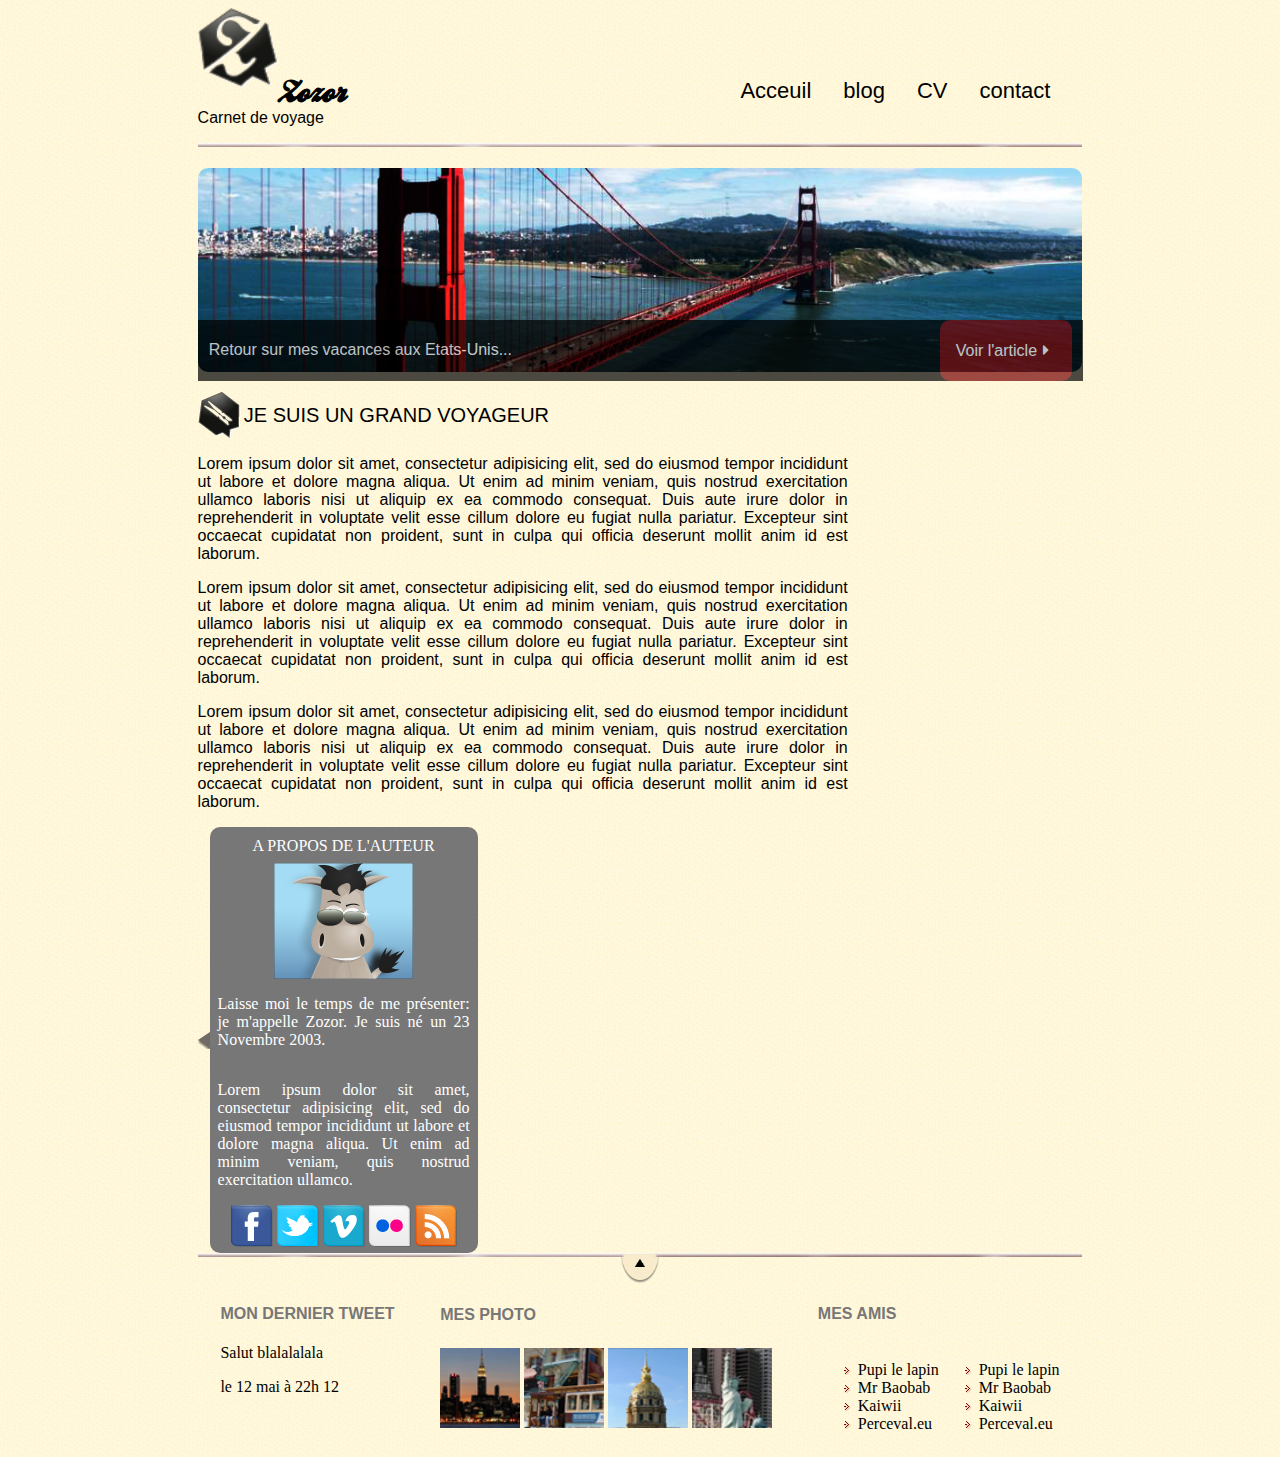
<file: FirstProject/index.html>
<!DOCTYPE html>
<html>
<head>
	<meta charset="utf-8">
	<title>Projet | OpenClassroom</title>
	<link rel="stylesheet" type="text/css" href="style.css">
	<link rel="stylesheet" type="text/css" href="themify-icons/themify-icons.css">
	<link rel="stylesheet" type="text/css" href="css/all.css">
</head>
<body>
	<div class="contenu-principal">
		<header>
			<div class="logo">
				<img src="images/zozor_logo.png">
				<h1>Zozor</h1>
				<p>Carnet de voyage</p>
			</div>

			<!-- Mon menu de navigation -->

			<nav>
				<ul>
					<li><a href="#">Acceuil</a></li>
					<li><a href="#">blog</a></li>
					<li><a href="#">CV</a></li>
					<li><a href="#">contact</a></li>
				</ul>
			</nav>
		</header>

		<!-- séparteur -->
		<div class="separateur"><img src="images/separateur.png"></div>

		<div class="banner">
			<img src="images/sanfrancisco.jpg">
			<div class="banner-card">
				<p>Retour sur mes vacances aux Etats-Unis...</p>
				<a href="#">Voir l'article<i class="fa fa-caret-right"></i></a>
			</div>
		</div>

		<section>
			<aside class="aside-left">
				<p>
					<img src="images/ico_epingle.png">
					<span>Je suis un grand voyageur</span>
				</p>
				<p>
					Lorem ipsum dolor sit amet, consectetur adipisicing elit, sed do eiusmod
					tempor incididunt ut labore et dolore magna aliqua. Ut enim ad minim veniam,
					quis nostrud exercitation ullamco laboris nisi ut aliquip ex ea commodo
					consequat. Duis aute irure dolor in reprehenderit in voluptate velit esse
					cillum dolore eu fugiat nulla pariatur. Excepteur sint occaecat cupidatat non
					proident, sunt in culpa qui officia deserunt mollit anim id est laborum.
				</p>
				<p>
					Lorem ipsum dolor sit amet, consectetur adipisicing elit, sed do eiusmod
					tempor incididunt ut labore et dolore magna aliqua. Ut enim ad minim veniam,
					quis nostrud exercitation ullamco laboris nisi ut aliquip ex ea commodo
					consequat. Duis aute irure dolor in reprehenderit in voluptate velit esse
					cillum dolore eu fugiat nulla pariatur. Excepteur sint occaecat cupidatat non
					proident, sunt in culpa qui officia deserunt mollit anim id est laborum.
				</p>
				<p>
					Lorem ipsum dolor sit amet, consectetur adipisicing elit, sed do eiusmod
					tempor incididunt ut labore et dolore magna aliqua. Ut enim ad minim veniam,
					quis nostrud exercitation ullamco laboris nisi ut aliquip ex ea commodo
					consequat. Duis aute irure dolor in reprehenderit in voluptate velit esse
					cillum dolore eu fugiat nulla pariatur. Excepteur sint occaecat cupidatat non
					proident, sunt in culpa qui officia deserunt mollit anim id est laborum.
				</p>
			</aside>
			<aside class="aside-right">
				<img src="images/bulle.png">
				<div class="desc-auteur">
					<span>A propos de l'auteur</span>
					<img src="images/zozor_classe.png">
					<p>Laisse moi le temps de me présenter: je m'appelle Zozor. Je suis né un 23 Novembre 2003.</p>
					<p>
						Lorem ipsum dolor sit amet, consectetur adipisicing elit, sed do eiusmod
						tempor incididunt ut labore et dolore magna aliqua. Ut enim ad minim veniam,
						quis nostrud exercitation ullamco.
					</p>
					<div class="reseaux-socials">
						<img src="images/facebook.png">
						<img src="images/twitter.png">
						<img src="images/vimeo.png">
						<img src="images/flickr.png">
						<img src="images/rss.png">
					</div>
				</div>
			</aside>
		</section>

		<!-- séparteur -->
		<div class="separateur"><img src="images/separateur.png"></div>

		<!-- Mon footer -->
		<footer>
			<img src="images/ico_top.png">
			<div class="content">
				<div class="history">
					<h4>Mon dernier tweet</h4>
					<p>Salut blalalalala</p>
					<p>le 12 mai à 22h 12</p>
				</div>
				<div class="photo">
					<h4>Mes Photo</h4>
					<img src="images/photo1.jpg">
					<img src="images/photo2.jpg">
					<img src="images/photo3.jpg">
					<img src="images/photo4.jpg">
				</div>
				<div class="amis">
					<h4>Mes amis</h4>
					<div class="left">
						<ul>
							<li>Pupi le lapin</li>
							<li>Mr Baobab</li>
							<li>Kaiwii</li>
							<li>Perceval.eu</li>
						</ul>
						<ul>
							<li>Pupi le lapin</li>
							<li>Mr Baobab</li>
							<li>Kaiwii</li>
							<li>Perceval.eu</li>
						</ul>
					</div>
				</div>
			</div>
		</footer>
	</div>
</body>
</html>
</file>
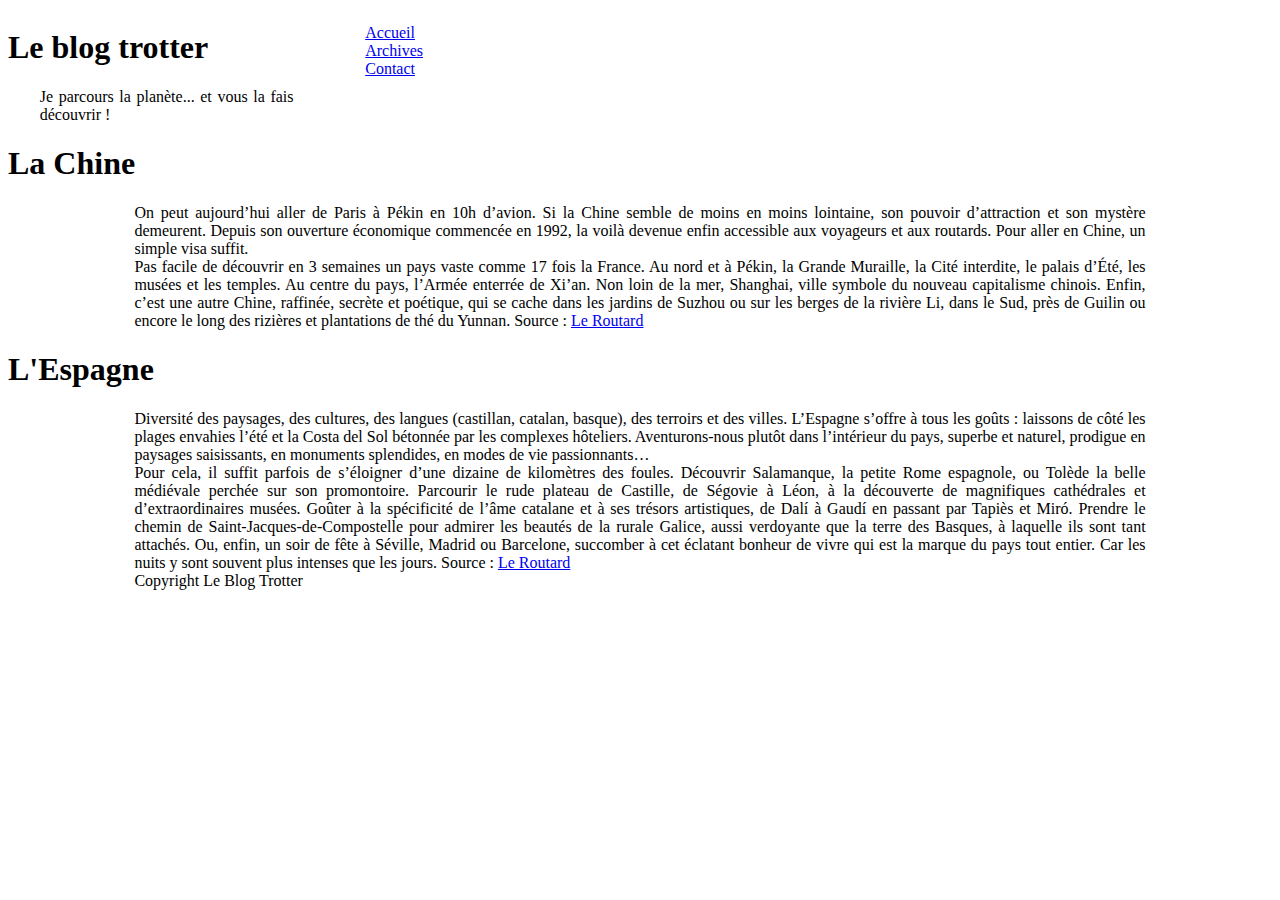
<file: flexBox/index.html>
<!DOCTYPE html>
<html>
    <head>
        <meta charset="utf-8" />
        <link rel="stylesheet" href="style.css" />
        <title>Le blog trotter</title>
    </head>

    <body>
      <div id="topsection">
          <header>
            <h1>Le blog trotter</h1>
            <p>Je parcours la planète... et vous la fais découvrir !</p>
          </header>
        
          <nav>
            <ul id="menu">
              <li><a href="#">Accueil</a></li>
              <li><a href="#">Archives</a></li>
              <li><a href="#">Contact</a></li>
            </ul>
          </nav>

      </div>

      <h1>La Chine</h1>
      <p>On peut aujourd’hui aller de Paris à Pékin en 10h d’avion. Si la Chine semble de moins en moins lointaine, son pouvoir d’attraction et son mystère demeurent. Depuis son ouverture économique commencée en 1992, la voilà devenue enfin accessible aux voyageurs et aux routards. Pour aller en Chine, un simple visa suffit.</p>

<p>Pas facile de découvrir en 3 semaines un pays vaste comme 17 fois la France. Au nord et à Pékin, la Grande Muraille, la Cité interdite, le palais d’Été, les musées et les temples. Au centre du pays, l’Armée enterrée de Xi’an. Non loin de la mer, Shanghai, ville symbole du nouveau capitalisme chinois. Enfin, c’est une autre Chine, raffinée, secrète et poétique, qui se cache dans les jardins de Suzhou ou sur les berges de la rivière Li, dans le Sud, près de Guilin ou encore le long des rizières et plantations de thé du Yunnan. Source : <a href="https://www.routard.com/guide/code_dest/chine.htm">Le Routard</a></p>
      
      <h1>L'Espagne</h1>
      <p>Diversité des paysages, des cultures, des langues (castillan, catalan, basque), des terroirs et des villes. L’Espagne s’offre à tous les goûts : laissons de côté les plages envahies l’été et la Costa del Sol bétonnée par les complexes hôteliers. Aventurons-nous plutôt dans l’intérieur du pays, superbe et naturel, prodigue en paysages saisissants, en monuments splendides, en modes de vie passionnants…</p>
      
      <p>Pour cela, il suffit parfois de s’éloigner d’une dizaine de kilomètres des foules. Découvrir Salamanque, la petite Rome espagnole, ou Tolède la belle médiévale perchée sur son promontoire. Parcourir le rude plateau de Castille, de Ségovie à Léon, à la découverte de magnifiques cathédrales et d’extraordinaires musées. Goûter à la spécificité de l’âme catalane et à ses trésors artistiques, de Dalí à Gaudí en passant par Tapiès et Miró. Prendre le chemin de Saint-Jacques-de-Compostelle pour admirer les beautés de la rurale Galice, aussi verdoyante que la terre des Basques, à laquelle ils sont tant attachés. Ou, enfin, un soir de fête à Séville, Madrid ou Barcelone, succomber à cet éclatant bonheur de vivre qui est la marque du pays tout entier. Car les nuits y sont souvent plus intenses que les jours. Source : <a href="https://www.routard.com/guide/code_dest/espagne.htm">Le Routard</a></p>
      <footer>
        <p>Copyright Le Blog Trotter</p>
      </footer>
        
    </body>
</html>
</file>
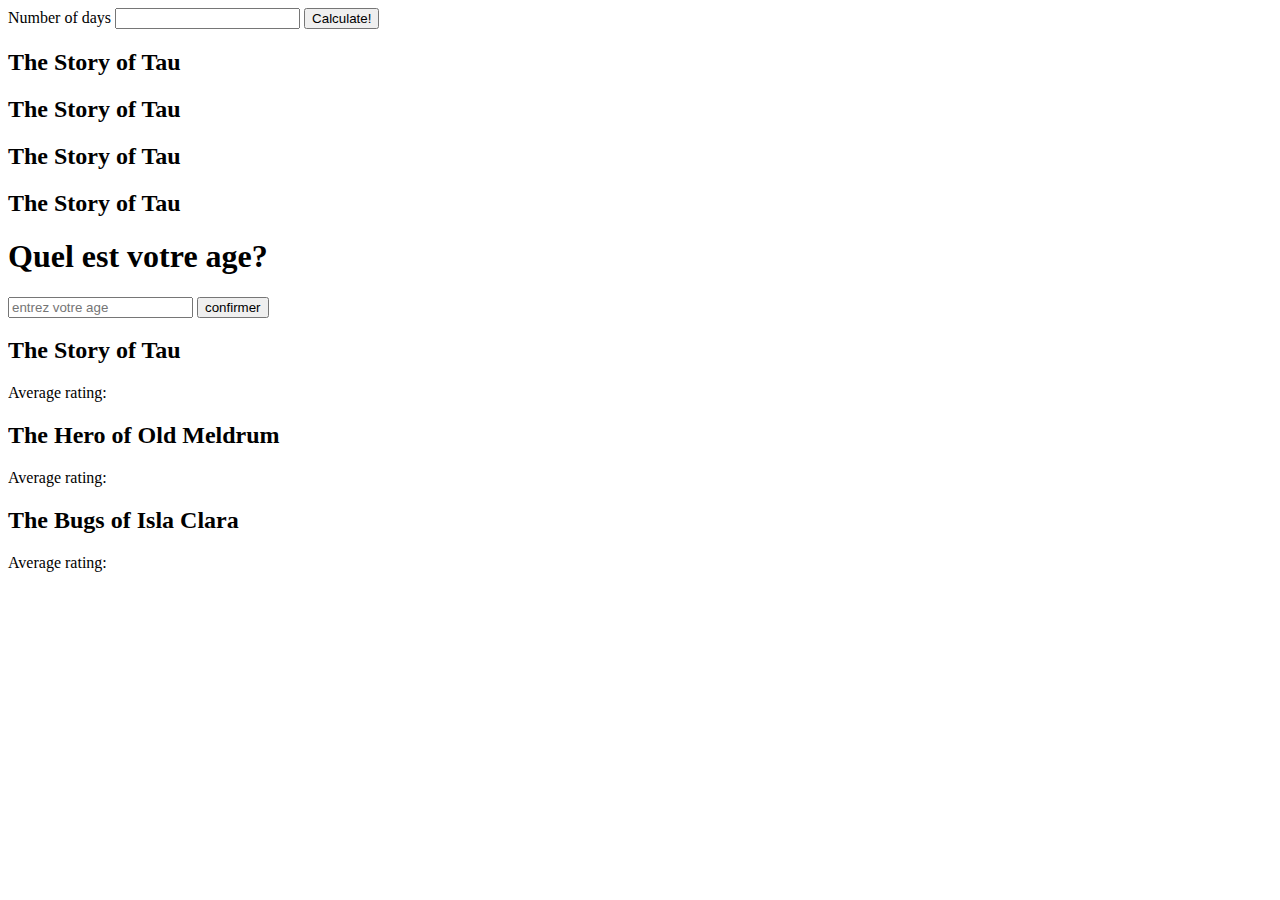
<file: variablesJS/index.html>
<!DOCTYPE html>
<html>
<head>
	<meta charset="utf-8">
	<title>JavaScript | Variables</title>
	<link href="https://fonts.googleapis.com/css?family=Roboto+Slab" rel="stylesheet">
</head>
<body>

	<div class="my-form">
	  <label for="day-input">Number of days</label>
	  <input id="day-input" type="number" min="1">
	  <button id="calculate-button">Calculate!</button>
	  <p id="hours"></p>
	  <p id="minutes"></p>
	  <p id="seconds"></p>
 	</div>

 	<div class="series-frame">
	  <h2>The Story of Tau</h2>
	  <p id="episode-info"></p>
	</div>

	<!-- section class -->
	<div class="series-frame-class">  
	  <h2>The Story of Tau</h2>
	  <p id="first-episode-info"></p>
	</div>

	<div class="series-frame-class">
	  <h2>The Story of Tau</h2>
	  <p id="second-episode-info"></p>
	</div>

	<div class="series-frame-class">
	  <h2>The Story of Tau</h2>
	  <p id="third-episode-info"></p>
	</div>

	<!-- Les conditions en javaScript -->
	<h1>Quel est votre age?</h1>
	<input id="age" type="text" placeholder="entrez votre age">
	<input id="bouton" type="button" value="confirmer">
	<h2 id="message"></h2>

 	<script src="script.js"></script>

 	<!-- <h1>Quel est votre age?</h1>
	<div id="control">
	  <input type="checkbox" id="parental" name="parental" checked>
	  <label for="parental">Contrôle parental activé</label>
	</div>
	<input id="age" type="text" placeholder="entrez votre age">
	<input id="bouton" type="button" value="confirmer">
	<h2 id="message"></h2> -->

	<!-- Les fonctions -->
	<div class="series-frame">
	  <h2>The Story of Tau</h2>
	  <p id="tau-info">Average rating: <span id="tau-score"></span></p>
	</div>
	<div class="series-frame">
	  <h2>The Hero of Old Meldrum</h2>
	  <p id="colin-info">Average rating: <span id="colin-score"></span></p>
	</div>
	<div class="series-frame">
	  <h2>The Bugs of Isla Clara</h2>
	  <p id="clara-info">Average rating: <span id="clara-score"></span></p>
	</div>
</body>
</html>
</file>
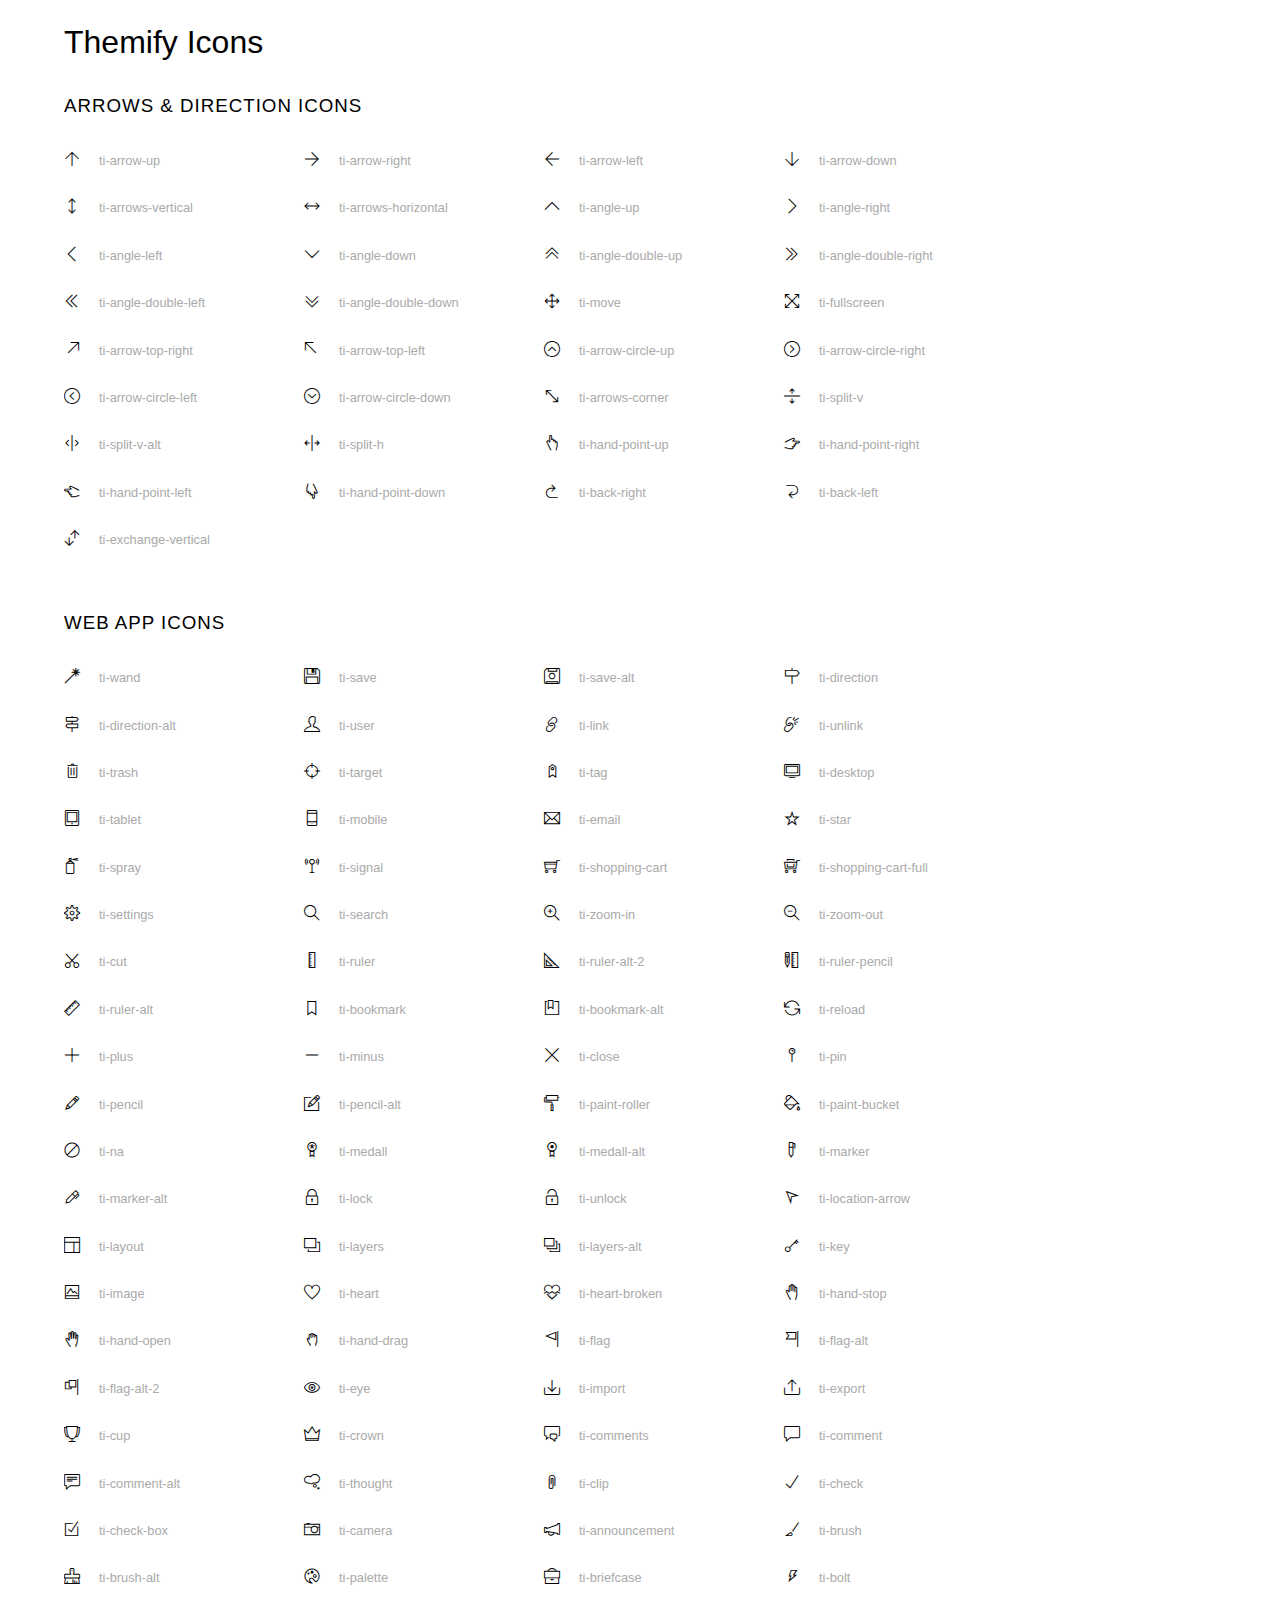
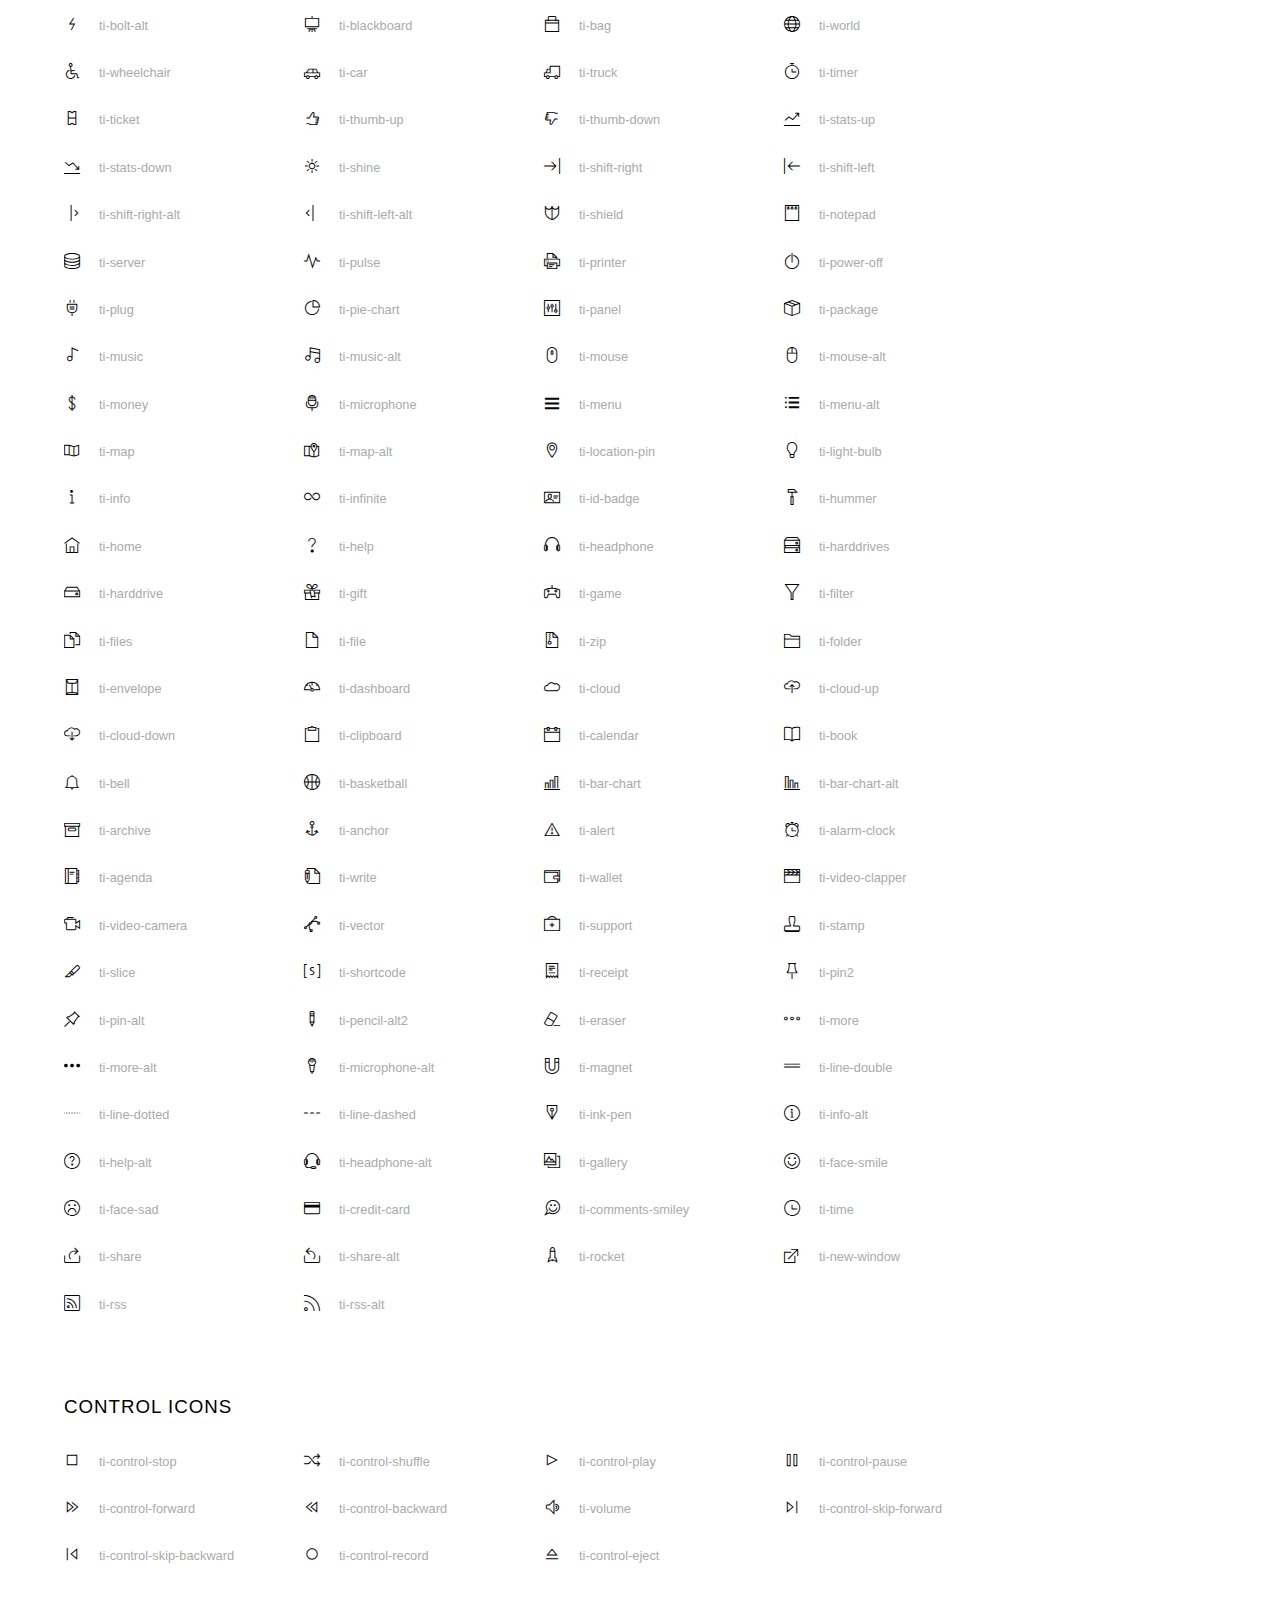
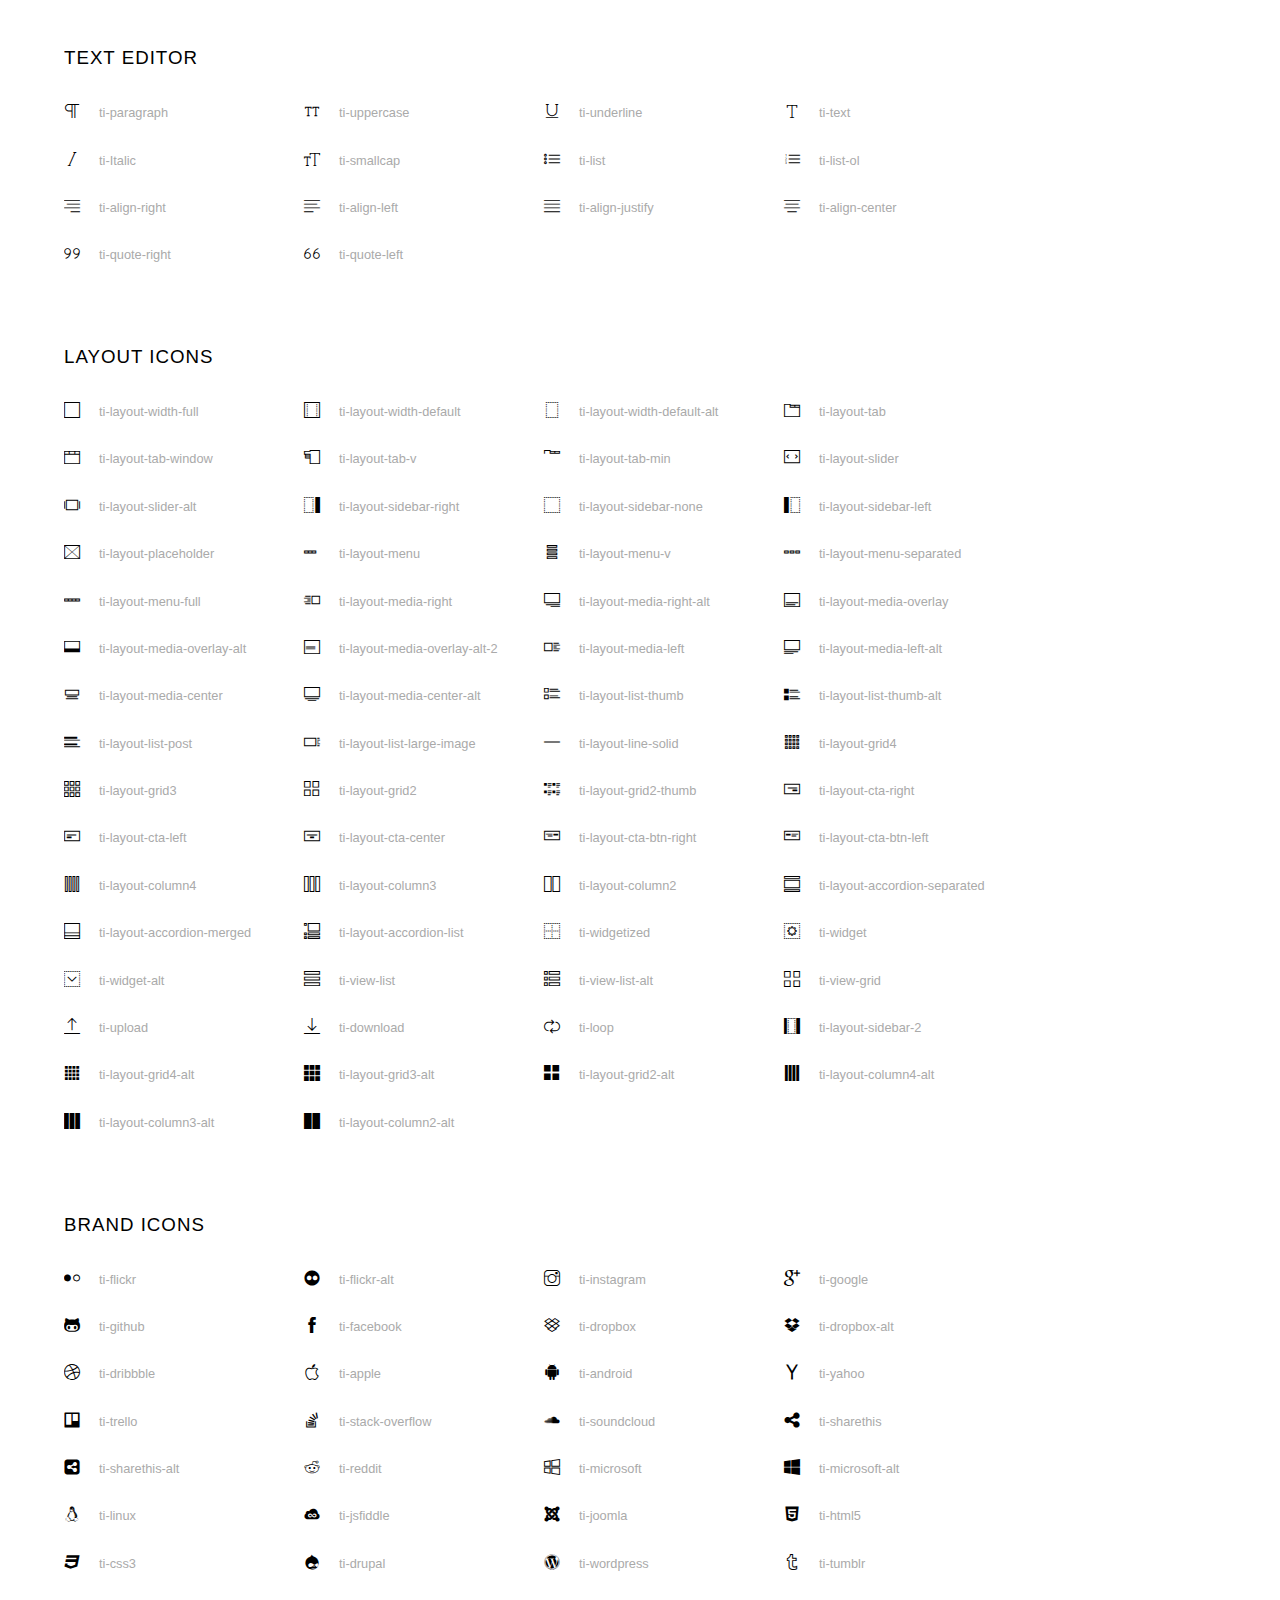
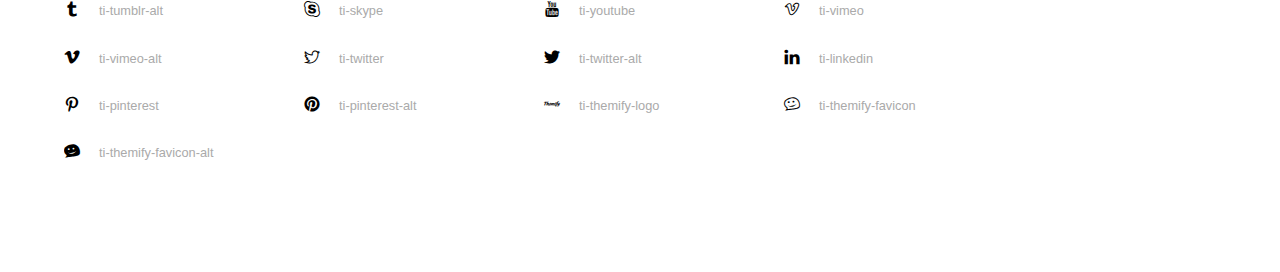
<file: FirstProject/themify-icons/index.html>
<!doctype html>
<html>
<head>
	<meta charset="utf-8">
	<title>Themify Icon Font</title>
	<meta name="viewport" content="width=device-width">
	<link rel="stylesheet" href="demo-files/demo.css">
	<link rel="stylesheet" href="themify-icons.css">
	<!--[if lt IE 8]><!-->
	<link rel="stylesheet" href="ie7/ie7.css">
	<!--<![endif]-->
</head>
<body>
	<h1>Themify Icons</h1>

	<div class="icon-section">

		<div class="icon-section">
			<h3>Arrows &amp; Direction Icons </h3>

			<div class="icon-container">
				<span class="ti-arrow-up"></span><span class="icon-name"> ti-arrow-up</span>
			</div>
			<div class="icon-container">
				<span class="ti-arrow-right"></span><span class="icon-name"> ti-arrow-right</span>
			</div>
			<div class="icon-container">
				<span class="ti-arrow-left"></span><span class="icon-name"> ti-arrow-left</span>
			</div>
			<div class="icon-container">
				<span class="ti-arrow-down"></span><span class="icon-name"> ti-arrow-down</span>
			</div>
			<div class="icon-container">
				<span class="ti-arrows-vertical"></span><span class="icon-name"> ti-arrows-vertical</span>
			</div>
			<div class="icon-container">
				<span class="ti-arrows-horizontal"></span><span class="icon-name"> ti-arrows-horizontal</span>
			</div>
			<div class="icon-container">
				<span class="ti-angle-up"></span><span class="icon-name"> ti-angle-up</span>
			</div>
			<div class="icon-container">
				<span class="ti-angle-right"></span><span class="icon-name"> ti-angle-right</span>
			</div>
			<div class="icon-container">
				<span class="ti-angle-left"></span><span class="icon-name"> ti-angle-left</span>
			</div>
			<div class="icon-container">
				<span class="ti-angle-down"></span><span class="icon-name"> ti-angle-down</span>
			</div>	
			<div class="icon-container">
				<span class="ti-angle-double-up"></span><span class="icon-name"> ti-angle-double-up</span>
			</div>
			<div class="icon-container">
				<span class="ti-angle-double-right"></span><span class="icon-name"> ti-angle-double-right</span>
			</div>
			<div class="icon-container">
				<span class="ti-angle-double-left"></span><span class="icon-name"> ti-angle-double-left</span>
			</div>
			<div class="icon-container">
				<span class="ti-angle-double-down"></span><span class="icon-name"> ti-angle-double-down</span>
			</div>					
			<div class="icon-container">
				<span class="ti-move"></span><span class="icon-name"> ti-move</span>
			</div>
			<div class="icon-container">
				<span class="ti-fullscreen"></span><span class="icon-name"> ti-fullscreen</span>
			</div>
			<div class="icon-container">
				<span class="ti-arrow-top-right"></span><span class="icon-name"> ti-arrow-top-right</span>
			</div>
			<div class="icon-container">
				<span class="ti-arrow-top-left"></span><span class="icon-name"> ti-arrow-top-left</span>
			</div>
			<div class="icon-container">
				<span class="ti-arrow-circle-up"></span><span class="icon-name"> ti-arrow-circle-up</span>
			</div>
			<div class="icon-container">
				<span class="ti-arrow-circle-right"></span><span class="icon-name"> ti-arrow-circle-right</span>
			</div>
			<div class="icon-container">
				<span class="ti-arrow-circle-left"></span><span class="icon-name"> ti-arrow-circle-left</span>
			</div>
			<div class="icon-container">
				<span class="ti-arrow-circle-down"></span><span class="icon-name"> ti-arrow-circle-down</span>
			</div>
			<div class="icon-container">
				<span class="ti-arrows-corner"></span><span class="icon-name"> ti-arrows-corner</span>
			</div>
			<div class="icon-container">
				<span class="ti-split-v"></span><span class="icon-name"> ti-split-v</span>
			</div>

			<div class="icon-container">
				<span class="ti-split-v-alt"></span><span class="icon-name"> ti-split-v-alt</span>
			</div>
			<div class="icon-container">
				<span class="ti-split-h"></span><span class="icon-name"> ti-split-h</span>
			</div>
			<div class="icon-container">
				<span class="ti-hand-point-up"></span><span class="icon-name"> ti-hand-point-up</span>
			</div>
			<div class="icon-container">
				<span class="ti-hand-point-right"></span><span class="icon-name"> ti-hand-point-right</span>
			</div>
			<div class="icon-container">
				<span class="ti-hand-point-left"></span><span class="icon-name"> ti-hand-point-left</span>
			</div>
			<div class="icon-container">
				<span class="ti-hand-point-down"></span><span class="icon-name"> ti-hand-point-down</span>
			</div>
			<div class="icon-container">
				<span class="ti-back-right"></span><span class="icon-name"> ti-back-right</span>
			</div>
			<div class="icon-container">
				<span class="ti-back-left"></span><span class="icon-name"> ti-back-left</span>
			</div>
			<div class="icon-container">
				<span class="ti-exchange-vertical"></span><span class="icon-name"> ti-exchange-vertical</span>
			</div>

		</div> <!-- Arrows Icons -->



		<h3>Web App Icons</h3>
		
		<div class="icon-section">

			<div class="icon-container">
				<span class="ti-wand"></span><span class="icon-name"> ti-wand</span>
			</div>
			<div class="icon-container">
				<span class="ti-save"></span><span class="icon-name"> ti-save</span>
			</div>
			<div class="icon-container">
				<span class="ti-save-alt"></span><span class="icon-name"> ti-save-alt</span>
			</div>

			<div class="icon-container">
				<span class="ti-direction"></span><span class="icon-name"> ti-direction</span>
			</div>
			<div class="icon-container">
				<span class="ti-direction-alt"></span><span class="icon-name"> ti-direction-alt</span>
			</div>
			<div class="icon-container">
				<span class="ti-user"></span><span class="icon-name"> ti-user</span>
			</div>
			<div class="icon-container">
				<span class="ti-link"></span><span class="icon-name"> ti-link</span>
			</div>
			<div class="icon-container">
				<span class="ti-unlink"></span><span class="icon-name"> ti-unlink</span>
			</div>
			<div class="icon-container">
				<span class="ti-trash"></span><span class="icon-name"> ti-trash</span>
			</div>
			<div class="icon-container">
				<span class="ti-target"></span><span class="icon-name"> ti-target</span>
			</div>
			<div class="icon-container">
				<span class="ti-tag"></span><span class="icon-name"> ti-tag</span>
			</div>
			<div class="icon-container">
				<span class="ti-desktop"></span><span class="icon-name"> ti-desktop</span>
			</div>
			<div class="icon-container">
				<span class="ti-tablet"></span><span class="icon-name"> ti-tablet</span>
			</div>
			<div class="icon-container">
				<span class="ti-mobile"></span><span class="icon-name"> ti-mobile</span>
			</div>
			<div class="icon-container">
				<span class="ti-email"></span><span class="icon-name"> ti-email</span>
			</div>	
			<div class="icon-container">
				<span class="ti-star"></span><span class="icon-name"> ti-star</span>
			</div>
			<div class="icon-container">
				<span class="ti-spray"></span><span class="icon-name"> ti-spray</span>
			</div>
			<div class="icon-container">
				<span class="ti-signal"></span><span class="icon-name"> ti-signal</span>
			</div>
			<div class="icon-container">
				<span class="ti-shopping-cart"></span><span class="icon-name"> ti-shopping-cart</span>
			</div>
			<div class="icon-container">
				<span class="ti-shopping-cart-full"></span><span class="icon-name"> ti-shopping-cart-full</span>
			</div>
			<div class="icon-container">
				<span class="ti-settings"></span><span class="icon-name"> ti-settings</span>
			</div>
			<div class="icon-container">
				<span class="ti-search"></span><span class="icon-name"> ti-search</span>
			</div>
			<div class="icon-container">
				<span class="ti-zoom-in"></span><span class="icon-name"> ti-zoom-in</span>
			</div>
			<div class="icon-container">
				<span class="ti-zoom-out"></span><span class="icon-name"> ti-zoom-out</span>
			</div>
			<div class="icon-container">
				<span class="ti-cut"></span><span class="icon-name"> ti-cut</span>
			</div>
			<div class="icon-container">
				<span class="ti-ruler"></span><span class="icon-name"> ti-ruler</span>
			</div>
			<div class="icon-container">
				<span class="ti-ruler-alt-2"></span><span class="icon-name"> ti-ruler-alt-2</span>
			</div>			
			<div class="icon-container">
				<span class="ti-ruler-pencil"></span><span class="icon-name"> ti-ruler-pencil</span>
			</div>
			<div class="icon-container">
				<span class="ti-ruler-alt"></span><span class="icon-name"> ti-ruler-alt</span>
			</div>
			<div class="icon-container">
				<span class="ti-bookmark"></span><span class="icon-name"> ti-bookmark</span>
			</div>
			<div class="icon-container">
				<span class="ti-bookmark-alt"></span><span class="icon-name"> ti-bookmark-alt</span>
			</div>
			<div class="icon-container">
				<span class="ti-reload"></span><span class="icon-name"> ti-reload</span>
			</div>
			<div class="icon-container">
				<span class="ti-plus"></span><span class="icon-name"> ti-plus</span>
			</div>
			<div class="icon-container">
				<span class="ti-minus"></span><span class="icon-name"> ti-minus</span>
			</div>
			<div class="icon-container">
				<span class="ti-close"></span><span class="icon-name"> ti-close</span>
			</div>			
			<div class="icon-container">
				<span class="ti-pin"></span><span class="icon-name"> ti-pin</span>
			</div>
			<div class="icon-container">
				<span class="ti-pencil"></span><span class="icon-name"> ti-pencil</span>
			</div>
					
		  	<div class="icon-container">
				<span class="ti-pencil-alt"></span><span class="icon-name"> ti-pencil-alt</span>
			</div>
			<div class="icon-container">
				<span class="ti-paint-roller"></span><span class="icon-name"> ti-paint-roller</span>
			</div>
			<div class="icon-container">
				<span class="ti-paint-bucket"></span><span class="icon-name"> ti-paint-bucket</span>
			</div>
			<div class="icon-container">
				<span class="ti-na"></span><span class="icon-name"> ti-na</span>
			</div>
			<div class="icon-container">
				<span class="ti-medall"></span><span class="icon-name"> ti-medall</span>
			</div>
			<div class="icon-container">
				<span class="ti-medall-alt"></span><span class="icon-name"> ti-medall-alt</span>
			</div>
			<div class="icon-container">
				<span class="ti-marker"></span><span class="icon-name"> ti-marker</span>
			</div>
			<div class="icon-container">
				<span class="ti-marker-alt"></span><span class="icon-name"> ti-marker-alt</span>
			</div>

			<div class="icon-container">
				<span class="ti-lock"></span><span class="icon-name"> ti-lock</span>
			</div>
			<div class="icon-container">
				<span class="ti-unlock"></span><span class="icon-name"> ti-unlock</span>
			</div>
			<div class="icon-container">
				<span class="ti-location-arrow"></span><span class="icon-name"> ti-location-arrow</span>
			</div>
			<div class="icon-container">
				<span class="ti-layout"></span><span class="icon-name"> ti-layout</span>
			</div>
			<div class="icon-container">
				<span class="ti-layers"></span><span class="icon-name"> ti-layers</span>
			</div>
			<div class="icon-container">
				<span class="ti-layers-alt"></span><span class="icon-name"> ti-layers-alt</span>
			</div>
			<div class="icon-container">
				<span class="ti-key"></span><span class="icon-name"> ti-key</span>
			</div>
			<div class="icon-container">
				<span class="ti-image"></span><span class="icon-name"> ti-image</span>
			</div>
			<div class="icon-container">
				<span class="ti-heart"></span><span class="icon-name"> ti-heart</span>
			</div>
			<div class="icon-container">
				<span class="ti-heart-broken"></span><span class="icon-name"> ti-heart-broken</span>
			</div>
			<div class="icon-container">
				<span class="ti-hand-stop"></span><span class="icon-name"> ti-hand-stop</span>
			</div>
			<div class="icon-container">
				<span class="ti-hand-open"></span><span class="icon-name"> ti-hand-open</span>
			</div>
			<div class="icon-container">
				<span class="ti-hand-drag"></span><span class="icon-name"> ti-hand-drag</span>
			</div>
			<div class="icon-container">
				<span class="ti-flag"></span><span class="icon-name"> ti-flag</span>
			</div>
			<div class="icon-container">
				<span class="ti-flag-alt"></span><span class="icon-name"> ti-flag-alt</span>
			</div>
			<div class="icon-container">
				<span class="ti-flag-alt-2"></span><span class="icon-name"> ti-flag-alt-2</span>
			</div>
			<div class="icon-container">
				<span class="ti-eye"></span><span class="icon-name"> ti-eye</span>
			</div>
			<div class="icon-container">
				<span class="ti-import"></span><span class="icon-name"> ti-import</span>
			</div>			
			<div class="icon-container">
				<span class="ti-export"></span><span class="icon-name"> ti-export</span>
			</div>
			<div class="icon-container">
				<span class="ti-cup"></span><span class="icon-name"> ti-cup</span>
			</div>
			<div class="icon-container">
				<span class="ti-crown"></span><span class="icon-name"> ti-crown</span>
			</div>
			<div class="icon-container">
				<span class="ti-comments"></span><span class="icon-name"> ti-comments</span>
			</div>
			<div class="icon-container">
				<span class="ti-comment"></span><span class="icon-name"> ti-comment</span>
			</div>
			<div class="icon-container">
				<span class="ti-comment-alt"></span><span class="icon-name"> ti-comment-alt</span>
			</div>
			<div class="icon-container">
				<span class="ti-thought"></span><span class="icon-name"> ti-thought</span>
			</div>			
			<div class="icon-container">
				<span class="ti-clip"></span><span class="icon-name"> ti-clip</span>
			</div>

			<div class="icon-container">
				<span class="ti-check"></span><span class="icon-name"> ti-check</span>
			</div>
			<div class="icon-container">
				<span class="ti-check-box"></span><span class="icon-name"> ti-check-box</span>
			</div>
			<div class="icon-container">
				<span class="ti-camera"></span><span class="icon-name"> ti-camera</span>
			</div>
			<div class="icon-container">
				<span class="ti-announcement"></span><span class="icon-name"> ti-announcement</span>
			</div>
			<div class="icon-container">
				<span class="ti-brush"></span><span class="icon-name"> ti-brush</span>
			</div>
			<div class="icon-container">
				<span class="ti-brush-alt"></span><span class="icon-name"> ti-brush-alt</span>
			</div>
			<div class="icon-container">
				<span class="ti-palette"></span><span class="icon-name"> ti-palette</span>
			</div>			
			<div class="icon-container">
				<span class="ti-briefcase"></span><span class="icon-name"> ti-briefcase</span>
			</div>
			<div class="icon-container">
				<span class="ti-bolt"></span><span class="icon-name"> ti-bolt</span>
			</div>
			<div class="icon-container">
				<span class="ti-bolt-alt"></span><span class="icon-name"> ti-bolt-alt</span>
			</div>
			<div class="icon-container">
				<span class="ti-blackboard"></span><span class="icon-name"> ti-blackboard</span>
			</div>
			<div class="icon-container">
				<span class="ti-bag"></span><span class="icon-name"> ti-bag</span>
			</div>
			<div class="icon-container">
				<span class="ti-world"></span><span class="icon-name"> ti-world</span>
			</div>
			<div class="icon-container">
				<span class="ti-wheelchair"></span><span class="icon-name"> ti-wheelchair</span>
			</div>
			<div class="icon-container">
				<span class="ti-car"></span><span class="icon-name"> ti-car</span>
			</div>
			<div class="icon-container">
				<span class="ti-truck"></span><span class="icon-name"> ti-truck</span>
			</div>
			<div class="icon-container">
				<span class="ti-timer"></span><span class="icon-name"> ti-timer</span>
			</div>
			<div class="icon-container">
				<span class="ti-ticket"></span><span class="icon-name"> ti-ticket</span>
			</div>
			<div class="icon-container">
				<span class="ti-thumb-up"></span><span class="icon-name"> ti-thumb-up</span>
			</div>
			<div class="icon-container">
				<span class="ti-thumb-down"></span><span class="icon-name"> ti-thumb-down</span>
			</div>

			<div class="icon-container">
				<span class="ti-stats-up"></span><span class="icon-name"> ti-stats-up</span>
			</div>
			<div class="icon-container">
				<span class="ti-stats-down"></span><span class="icon-name"> ti-stats-down</span>
			</div>
			<div class="icon-container">
				<span class="ti-shine"></span><span class="icon-name"> ti-shine</span>
			</div>
			<div class="icon-container">
				<span class="ti-shift-right"></span><span class="icon-name"> ti-shift-right</span>
			</div>
			<div class="icon-container">
				<span class="ti-shift-left"></span><span class="icon-name"> ti-shift-left</span>
			</div>

			<div class="icon-container">
				<span class="ti-shift-right-alt"></span><span class="icon-name"> ti-shift-right-alt</span>
			</div>
			<div class="icon-container">
				<span class="ti-shift-left-alt"></span><span class="icon-name"> ti-shift-left-alt</span>
			</div>
			<div class="icon-container">
				<span class="ti-shield"></span><span class="icon-name"> ti-shield</span>
			</div>
			<div class="icon-container">
				<span class="ti-notepad"></span><span class="icon-name"> ti-notepad</span>
			</div>
			<div class="icon-container">
				<span class="ti-server"></span><span class="icon-name"> ti-server</span>
			</div>

			<div class="icon-container">
				<span class="ti-pulse"></span><span class="icon-name"> ti-pulse</span>
			</div>
			<div class="icon-container">
				<span class="ti-printer"></span><span class="icon-name"> ti-printer</span>
			</div>
			<div class="icon-container">
				<span class="ti-power-off"></span><span class="icon-name"> ti-power-off</span>
			</div>
			<div class="icon-container">
				<span class="ti-plug"></span><span class="icon-name"> ti-plug</span>
			</div>
			<div class="icon-container">
				<span class="ti-pie-chart"></span><span class="icon-name"> ti-pie-chart</span>
			</div>

			<div class="icon-container">
				<span class="ti-panel"></span><span class="icon-name"> ti-panel</span>
			</div>
			<div class="icon-container">
				<span class="ti-package"></span><span class="icon-name"> ti-package</span>
			</div>
			<div class="icon-container">
				<span class="ti-music"></span><span class="icon-name"> ti-music</span>
			</div>
			<div class="icon-container">
				<span class="ti-music-alt"></span><span class="icon-name"> ti-music-alt</span>
			</div>
			<div class="icon-container">
				<span class="ti-mouse"></span><span class="icon-name"> ti-mouse</span>
			</div>
			<div class="icon-container">
				<span class="ti-mouse-alt"></span><span class="icon-name"> ti-mouse-alt</span>
			</div>
			<div class="icon-container">
				<span class="ti-money"></span><span class="icon-name"> ti-money</span>
			</div>
			<div class="icon-container">
				<span class="ti-microphone"></span><span class="icon-name"> ti-microphone</span>
			</div>
			<div class="icon-container">
				<span class="ti-menu"></span><span class="icon-name"> ti-menu</span>
			</div>
			<div class="icon-container">
				<span class="ti-menu-alt"></span><span class="icon-name"> ti-menu-alt</span>
			</div>
			<div class="icon-container">
				<span class="ti-map"></span><span class="icon-name"> ti-map</span>
			</div>
			<div class="icon-container">
				<span class="ti-map-alt"></span><span class="icon-name"> ti-map-alt</span>
			</div>

			<div class="icon-container">
				<span class="ti-location-pin"></span><span class="icon-name"> ti-location-pin</span>
			</div>

			<div class="icon-container">
				<span class="ti-light-bulb"></span><span class="icon-name"> ti-light-bulb</span>
			</div>
			<div class="icon-container">
				<span class="ti-info"></span><span class="icon-name"> ti-info</span>
			</div>
			<div class="icon-container">
				<span class="ti-infinite"></span><span class="icon-name"> ti-infinite</span>
			</div>
			<div class="icon-container">
				<span class="ti-id-badge"></span><span class="icon-name"> ti-id-badge</span>
			</div>
			<div class="icon-container">
				<span class="ti-hummer"></span><span class="icon-name"> ti-hummer</span>
			</div>
			<div class="icon-container">
				<span class="ti-home"></span><span class="icon-name"> ti-home</span>
			</div>
			<div class="icon-container">
				<span class="ti-help"></span><span class="icon-name"> ti-help</span>
			</div>
			<div class="icon-container">
				<span class="ti-headphone"></span><span class="icon-name"> ti-headphone</span>
			</div>
			<div class="icon-container">
				<span class="ti-harddrives"></span><span class="icon-name"> ti-harddrives</span>
			</div>
			<div class="icon-container">
				<span class="ti-harddrive"></span><span class="icon-name"> ti-harddrive</span>
			</div>
			<div class="icon-container">
				<span class="ti-gift"></span><span class="icon-name"> ti-gift</span>
			</div>
			<div class="icon-container">
				<span class="ti-game"></span><span class="icon-name"> ti-game</span>
			</div>
			<div class="icon-container">
				<span class="ti-filter"></span><span class="icon-name"> ti-filter</span>
			</div>
			<div class="icon-container">
				<span class="ti-files"></span><span class="icon-name"> ti-files</span>
			</div>
			<div class="icon-container">
				<span class="ti-file"></span><span class="icon-name"> ti-file</span>
			</div>
			<div class="icon-container">
				<span class="ti-zip"></span><span class="icon-name"> ti-zip</span>
			</div>
			<div class="icon-container">
				<span class="ti-folder"></span><span class="icon-name"> ti-folder</span>
			</div>			
			<div class="icon-container">
				<span class="ti-envelope"></span><span class="icon-name"> ti-envelope</span>
			</div>


			<div class="icon-container">
				<span class="ti-dashboard"></span><span class="icon-name"> ti-dashboard</span>
			</div>
			<div class="icon-container">
				<span class="ti-cloud"></span><span class="icon-name"> ti-cloud</span>
			</div>
			<div class="icon-container">
				<span class="ti-cloud-up"></span><span class="icon-name"> ti-cloud-up</span>
			</div>
			<div class="icon-container">
				<span class="ti-cloud-down"></span><span class="icon-name"> ti-cloud-down</span>
			</div>
			<div class="icon-container">
				<span class="ti-clipboard"></span><span class="icon-name"> ti-clipboard</span>
			</div>
			<div class="icon-container">
				<span class="ti-calendar"></span><span class="icon-name"> ti-calendar</span>
			</div>
			<div class="icon-container">
				<span class="ti-book"></span><span class="icon-name"> ti-book</span>
			</div>
			<div class="icon-container">
				<span class="ti-bell"></span><span class="icon-name"> ti-bell</span>
			</div>
			<div class="icon-container">
				<span class="ti-basketball"></span><span class="icon-name"> ti-basketball</span>
			</div>
			<div class="icon-container">
				<span class="ti-bar-chart"></span><span class="icon-name"> ti-bar-chart</span>
			</div>
			<div class="icon-container">
				<span class="ti-bar-chart-alt"></span><span class="icon-name"> ti-bar-chart-alt</span>
			</div>


			<div class="icon-container">
				<span class="ti-archive"></span><span class="icon-name"> ti-archive</span>
			</div>
			<div class="icon-container">
				<span class="ti-anchor"></span><span class="icon-name"> ti-anchor</span>
			</div>

			<div class="icon-container">
				<span class="ti-alert"></span><span class="icon-name"> ti-alert</span>
			</div>
			<div class="icon-container">
				<span class="ti-alarm-clock"></span><span class="icon-name"> ti-alarm-clock</span>
			</div>
			<div class="icon-container">
				<span class="ti-agenda"></span><span class="icon-name"> ti-agenda</span>
			</div>
			<div class="icon-container">
				<span class="ti-write"></span><span class="icon-name"> ti-write</span>
			</div>

			<div class="icon-container">
				<span class="ti-wallet"></span><span class="icon-name"> ti-wallet</span>
			</div>
			<div class="icon-container">
				<span class="ti-video-clapper"></span><span class="icon-name"> ti-video-clapper</span>
			</div>
			<div class="icon-container">
				<span class="ti-video-camera"></span><span class="icon-name"> ti-video-camera</span>
			</div>
			<div class="icon-container">
				<span class="ti-vector"></span><span class="icon-name"> ti-vector</span>
			</div>

			<div class="icon-container">
				<span class="ti-support"></span><span class="icon-name"> ti-support</span>
			</div>
			<div class="icon-container">
				<span class="ti-stamp"></span><span class="icon-name"> ti-stamp</span>
			</div>
			<div class="icon-container">
				<span class="ti-slice"></span><span class="icon-name"> ti-slice</span>
			</div>
			<div class="icon-container">
				<span class="ti-shortcode"></span><span class="icon-name"> ti-shortcode</span>
			</div>
			<div class="icon-container">
				<span class="ti-receipt"></span><span class="icon-name"> ti-receipt</span>
			</div>
			<div class="icon-container">
				<span class="ti-pin2"></span><span class="icon-name"> ti-pin2</span>
			</div>
			<div class="icon-container">
				<span class="ti-pin-alt"></span><span class="icon-name"> ti-pin-alt</span>
			</div>
			<div class="icon-container">
				<span class="ti-pencil-alt2"></span><span class="icon-name"> ti-pencil-alt2</span>
			</div>
			<div class="icon-container">
				<span class="ti-eraser"></span><span class="icon-name"> ti-eraser</span>
			</div>			
			<div class="icon-container">
				<span class="ti-more"></span><span class="icon-name"> ti-more</span>
			</div>
			<div class="icon-container">
				<span class="ti-more-alt"></span><span class="icon-name"> ti-more-alt</span>
			</div>
			<div class="icon-container">
				<span class="ti-microphone-alt"></span><span class="icon-name"> ti-microphone-alt</span>
			</div>
			<div class="icon-container">
				<span class="ti-magnet"></span><span class="icon-name"> ti-magnet</span>
			</div>
			<div class="icon-container">
				<span class="ti-line-double"></span><span class="icon-name"> ti-line-double</span>
			</div>
			<div class="icon-container">
				<span class="ti-line-dotted"></span><span class="icon-name"> ti-line-dotted</span>
			</div>
			<div class="icon-container">
				<span class="ti-line-dashed"></span><span class="icon-name"> ti-line-dashed</span>
			</div>

			<div class="icon-container">
				<span class="ti-ink-pen"></span><span class="icon-name"> ti-ink-pen</span>
			</div>
			<div class="icon-container">
				<span class="ti-info-alt"></span><span class="icon-name"> ti-info-alt</span>
			</div>
			<div class="icon-container">
				<span class="ti-help-alt"></span><span class="icon-name"> ti-help-alt</span>
			</div>
			<div class="icon-container">
				<span class="ti-headphone-alt"></span><span class="icon-name"> ti-headphone-alt</span>
			</div>

			<div class="icon-container">
				<span class="ti-gallery"></span><span class="icon-name"> ti-gallery</span>
			</div>
			<div class="icon-container">
				<span class="ti-face-smile"></span><span class="icon-name"> ti-face-smile</span>
			</div>
			<div class="icon-container">
				<span class="ti-face-sad"></span><span class="icon-name"> ti-face-sad</span>
			</div>
			<div class="icon-container">
				<span class="ti-credit-card"></span><span class="icon-name"> ti-credit-card</span>
			</div>
			<div class="icon-container">
				<span class="ti-comments-smiley"></span><span class="icon-name"> ti-comments-smiley</span>
			</div>
			<div class="icon-container">
				<span class="ti-time"></span><span class="icon-name"> ti-time</span>
			</div>
			<div class="icon-container">
				<span class="ti-share"></span><span class="icon-name"> ti-share</span>
			</div>
			<div class="icon-container">
				<span class="ti-share-alt"></span><span class="icon-name"> ti-share-alt</span>
			</div>
			<div class="icon-container">
				<span class="ti-rocket"></span><span class="icon-name"> ti-rocket</span>
			</div>

			<div class="icon-container">
				<span class="ti-new-window"></span><span class="icon-name"> ti-new-window</span>
			</div>

			<div class="icon-container">
				<span class="ti-rss"></span><span class="icon-name"> ti-rss</span>
			</div>

			<div class="icon-container">
				<span class="ti-rss-alt"></span><span class="icon-name"> ti-rss-alt</span>
			</div>
			
		</div><!-- Web App Icons -->


		<div class="icon-section">
			<h3>Control Icons</h3>
			<div class="icon-container">
				<span class="ti-control-stop"></span><span class="icon-name"> ti-control-stop</span>
			</div>
			<div class="icon-container">
				<span class="ti-control-shuffle"></span><span class="icon-name"> ti-control-shuffle</span>
			</div>
			<div class="icon-container">
				<span class="ti-control-play"></span><span class="icon-name"> ti-control-play</span>
			</div>
			<div class="icon-container">
				<span class="ti-control-pause"></span><span class="icon-name"> ti-control-pause</span>
			</div>
			<div class="icon-container">
				<span class="ti-control-forward"></span><span class="icon-name"> ti-control-forward</span>
			</div>
			<div class="icon-container">
				<span class="ti-control-backward"></span><span class="icon-name"> ti-control-backward</span>
			</div>	
			<div class="icon-container">
				<span class="ti-volume"></span><span class="icon-name"> ti-volume</span>
			</div>
			<div class="icon-container">
				<span class="ti-control-skip-forward"></span><span class="icon-name"> ti-control-skip-forward</span>
			</div>
			<div class="icon-container">
				<span class="ti-control-skip-backward"></span><span class="icon-name"> ti-control-skip-backward</span>
			</div>
			<div class="icon-container">
				<span class="ti-control-record"></span><span class="icon-name"> ti-control-record</span>
			</div>
			<div class="icon-container">
				<span class="ti-control-eject"></span><span class="icon-name"> ti-control-eject</span>
			</div>			
		</div> <!-- Control Icons -->


		<div class="icon-section">
			<h3>Text Editor</h3>

			<div class="icon-container">
				<span class="ti-paragraph"></span><span class="icon-name"> ti-paragraph</span>
			</div>
			<div class="icon-container">
				<span class="ti-uppercase"></span><span class="icon-name"> ti-uppercase</span>
			</div>

			<div class="icon-container">
				<span class="ti-underline"></span><span class="icon-name"> ti-underline</span>
			</div>
			<div class="icon-container">
				<span class="ti-text"></span><span class="icon-name"> ti-text</span>
			</div>
			<div class="icon-container">
				<span class="ti-Italic"></span><span class="icon-name"> ti-Italic</span>
			</div>
			<div class="icon-container">
				<span class="ti-smallcap"></span><span class="icon-name"> ti-smallcap</span>
			</div>
			<div class="icon-container">
				<span class="ti-list"></span><span class="icon-name"> ti-list</span>
			</div>
			<div class="icon-container">
				<span class="ti-list-ol"></span><span class="icon-name"> ti-list-ol</span>
			</div>
			<div class="icon-container">
				<span class="ti-align-right"></span><span class="icon-name"> ti-align-right</span>
			</div>
			<div class="icon-container">
				<span class="ti-align-left"></span><span class="icon-name"> ti-align-left</span>
			</div>
			<div class="icon-container">
				<span class="ti-align-justify"></span><span class="icon-name"> ti-align-justify</span>
			</div>
			<div class="icon-container">
				<span class="ti-align-center"></span><span class="icon-name"> ti-align-center</span>
			</div>
			<div class="icon-container">
				<span class="ti-quote-right"></span><span class="icon-name"> ti-quote-right</span>
			</div>
			<div class="icon-container">
				<span class="ti-quote-left"></span><span class="icon-name"> ti-quote-left</span>
			</div>

		</div> <!-- Text Editor -->



		<div class="icon-section">
			<h3>Layout Icons</h3>
			<div class="icon-container">
				<span class="ti-layout-width-full"></span><span class="icon-name"> ti-layout-width-full</span>
			</div>
			<div class="icon-container">
				<span class="ti-layout-width-default"></span><span class="icon-name"> ti-layout-width-default</span>
			</div>
			<div class="icon-container">
				<span class="ti-layout-width-default-alt"></span><span class="icon-name"> ti-layout-width-default-alt</span>
			</div>
			<div class="icon-container">
				<span class="ti-layout-tab"></span><span class="icon-name"> ti-layout-tab</span>
			</div>
			<div class="icon-container">
				<span class="ti-layout-tab-window"></span><span class="icon-name"> ti-layout-tab-window</span>
			</div>
			<div class="icon-container">
				<span class="ti-layout-tab-v"></span><span class="icon-name"> ti-layout-tab-v</span>
			</div>
			<div class="icon-container">
				<span class="ti-layout-tab-min"></span><span class="icon-name"> ti-layout-tab-min</span>
			</div>
			<div class="icon-container">
				<span class="ti-layout-slider"></span><span class="icon-name"> ti-layout-slider</span>
			</div>
			<div class="icon-container">
				<span class="ti-layout-slider-alt"></span><span class="icon-name"> ti-layout-slider-alt</span>
			</div>
			<div class="icon-container">
				<span class="ti-layout-sidebar-right"></span><span class="icon-name"> ti-layout-sidebar-right</span>
			</div>
			<div class="icon-container">
				<span class="ti-layout-sidebar-none"></span><span class="icon-name"> ti-layout-sidebar-none</span>
			</div>
			<div class="icon-container">
				<span class="ti-layout-sidebar-left"></span><span class="icon-name"> ti-layout-sidebar-left</span>
			</div>
			<div class="icon-container">
				<span class="ti-layout-placeholder"></span><span class="icon-name"> ti-layout-placeholder</span>
			</div>
			<div class="icon-container">
				<span class="ti-layout-menu"></span><span class="icon-name"> ti-layout-menu</span>
			</div>
			<div class="icon-container">
				<span class="ti-layout-menu-v"></span><span class="icon-name"> ti-layout-menu-v</span>
			</div>
			<div class="icon-container">
				<span class="ti-layout-menu-separated"></span><span class="icon-name"> ti-layout-menu-separated</span>
			</div>
			<div class="icon-container">
				<span class="ti-layout-menu-full"></span><span class="icon-name"> ti-layout-menu-full</span>
			</div>
			<div class="icon-container">
				<span class="ti-layout-media-right"></span><span class="icon-name"> ti-layout-media-right</span>
			</div>
			<div class="icon-container">
				<span class="ti-layout-media-right-alt"></span><span class="icon-name"> ti-layout-media-right-alt</span>
			</div>
			<div class="icon-container">
				<span class="ti-layout-media-overlay"></span><span class="icon-name"> ti-layout-media-overlay</span>
			</div>
			<div class="icon-container">
				<span class="ti-layout-media-overlay-alt"></span><span class="icon-name"> ti-layout-media-overlay-alt</span>
			</div>
			<div class="icon-container">
				<span class="ti-layout-media-overlay-alt-2"></span><span class="icon-name"> ti-layout-media-overlay-alt-2</span>
			</div>
			<div class="icon-container">
				<span class="ti-layout-media-left"></span><span class="icon-name"> ti-layout-media-left</span>
			</div>
			<div class="icon-container">
				<span class="ti-layout-media-left-alt"></span><span class="icon-name"> ti-layout-media-left-alt</span>
			</div>
			<div class="icon-container">
				<span class="ti-layout-media-center"></span><span class="icon-name"> ti-layout-media-center</span>
			</div>
			<div class="icon-container">
				<span class="ti-layout-media-center-alt"></span><span class="icon-name"> ti-layout-media-center-alt</span>
			</div>
			<div class="icon-container">
				<span class="ti-layout-list-thumb"></span><span class="icon-name"> ti-layout-list-thumb</span>
			</div>
			<div class="icon-container">
				<span class="ti-layout-list-thumb-alt"></span><span class="icon-name"> ti-layout-list-thumb-alt</span>
			</div>
			<div class="icon-container">
				<span class="ti-layout-list-post"></span><span class="icon-name"> ti-layout-list-post</span>
			</div>
			<div class="icon-container">
				<span class="ti-layout-list-large-image"></span><span class="icon-name"> ti-layout-list-large-image</span>
			</div>
			<div class="icon-container">
				<span class="ti-layout-line-solid"></span><span class="icon-name"> ti-layout-line-solid</span>
			</div>
			<div class="icon-container">
				<span class="ti-layout-grid4"></span><span class="icon-name"> ti-layout-grid4</span>
			</div>
			<div class="icon-container">
				<span class="ti-layout-grid3"></span><span class="icon-name"> ti-layout-grid3</span>
			</div>
			<div class="icon-container">
				<span class="ti-layout-grid2"></span><span class="icon-name"> ti-layout-grid2</span>
			</div>
			<div class="icon-container">
				<span class="ti-layout-grid2-thumb"></span><span class="icon-name"> ti-layout-grid2-thumb</span>
			</div>
			<div class="icon-container">
				<span class="ti-layout-cta-right"></span><span class="icon-name"> ti-layout-cta-right</span>
			</div>
			<div class="icon-container">
				<span class="ti-layout-cta-left"></span><span class="icon-name"> ti-layout-cta-left</span>
			</div>
			<div class="icon-container">
				<span class="ti-layout-cta-center"></span><span class="icon-name"> ti-layout-cta-center</span>
			</div>
			<div class="icon-container">
				<span class="ti-layout-cta-btn-right"></span><span class="icon-name"> ti-layout-cta-btn-right</span>
			</div>
			<div class="icon-container">
				<span class="ti-layout-cta-btn-left"></span><span class="icon-name"> ti-layout-cta-btn-left</span>
			</div>
			<div class="icon-container">
				<span class="ti-layout-column4"></span><span class="icon-name"> ti-layout-column4</span>
			</div>
			<div class="icon-container">
				<span class="ti-layout-column3"></span><span class="icon-name"> ti-layout-column3</span>
			</div>
			<div class="icon-container">
				<span class="ti-layout-column2"></span><span class="icon-name"> ti-layout-column2</span>
			</div>
			<div class="icon-container">
				<span class="ti-layout-accordion-separated"></span><span class="icon-name"> ti-layout-accordion-separated</span>
			</div>
			<div class="icon-container">
				<span class="ti-layout-accordion-merged"></span><span class="icon-name"> ti-layout-accordion-merged</span>
			</div>
			<div class="icon-container">
				<span class="ti-layout-accordion-list"></span><span class="icon-name"> ti-layout-accordion-list</span>
			</div>
			<div class="icon-container">
				<span class="ti-widgetized"></span><span class="icon-name"> ti-widgetized</span>
			</div>
			<div class="icon-container">
				<span class="ti-widget"></span><span class="icon-name"> ti-widget</span>
			</div>
			<div class="icon-container">
				<span class="ti-widget-alt"></span><span class="icon-name"> ti-widget-alt</span>
			</div>
			<div class="icon-container">
				<span class="ti-view-list"></span><span class="icon-name"> ti-view-list</span>
			</div>
			<div class="icon-container">
				<span class="ti-view-list-alt"></span><span class="icon-name"> ti-view-list-alt</span>
			</div>
			<div class="icon-container">
				<span class="ti-view-grid"></span><span class="icon-name"> ti-view-grid</span>
			</div>
			<div class="icon-container">
				<span class="ti-upload"></span><span class="icon-name"> ti-upload</span>
			</div>
			<div class="icon-container">
				<span class="ti-download"></span><span class="icon-name"> ti-download</span>
			</div>	
			<div class="icon-container">
				<span class="ti-loop"></span><span class="icon-name"> ti-loop</span>
			</div>
			<div class="icon-container">
				<span class="ti-layout-sidebar-2"></span><span class="icon-name"> ti-layout-sidebar-2</span>
			</div>
			<div class="icon-container">
				<span class="ti-layout-grid4-alt"></span><span class="icon-name"> ti-layout-grid4-alt</span>
			</div>
			<div class="icon-container">
				<span class="ti-layout-grid3-alt"></span><span class="icon-name"> ti-layout-grid3-alt</span>
			</div>
			<div class="icon-container">
				<span class="ti-layout-grid2-alt"></span><span class="icon-name"> ti-layout-grid2-alt</span>
			</div>
			<div class="icon-container">
				<span class="ti-layout-column4-alt"></span><span class="icon-name"> ti-layout-column4-alt</span>
			</div>
			<div class="icon-container">
				<span class="ti-layout-column3-alt"></span><span class="icon-name"> ti-layout-column3-alt</span>
			</div>
			<div class="icon-container">
				<span class="ti-layout-column2-alt"></span><span class="icon-name"> ti-layout-column2-alt</span>
			</div>		


		</div> <!-- Layout Icons -->


		<div class="icon-section">
			<h3>Brand Icons</h3>

			<div class="icon-container">
				<span class="ti-flickr"></span><span class="icon-name"> ti-flickr</span>
			</div>
			<div class="icon-container">
				<span class="ti-flickr-alt"></span><span class="icon-name"> ti-flickr-alt</span>
			</div>			
			<div class="icon-container">
				<span class="ti-instagram"></span><span class="icon-name"> ti-instagram</span>
			</div>
			<div class="icon-container">
				<span class="ti-google"></span><span class="icon-name"> ti-google</span>
			</div>
			<div class="icon-container">
				<span class="ti-github"></span><span class="icon-name"> ti-github</span>
			</div>

			<div class="icon-container">
				<span class="ti-facebook"></span><span class="icon-name"> ti-facebook</span>
			</div>
			<div class="icon-container">
				<span class="ti-dropbox"></span><span class="icon-name"> ti-dropbox</span>
			</div>
			<div class="icon-container">
				<span class="ti-dropbox-alt"></span><span class="icon-name"> ti-dropbox-alt</span>
			</div>
			<div class="icon-container">
				<span class="ti-dribbble"></span><span class="icon-name"> ti-dribbble</span>
			</div>
			<div class="icon-container">
				<span class="ti-apple"></span><span class="icon-name"> ti-apple</span>
			</div>
			<div class="icon-container">
				<span class="ti-android"></span><span class="icon-name"> ti-android</span>
			</div>
			<div class="icon-container">
				<span class="ti-yahoo"></span><span class="icon-name"> ti-yahoo</span>
			</div>
			<div class="icon-container">
				<span class="ti-trello"></span><span class="icon-name"> ti-trello</span>
			</div>
			<div class="icon-container">
				<span class="ti-stack-overflow"></span><span class="icon-name"> ti-stack-overflow</span>
			</div>
			<div class="icon-container">
				<span class="ti-soundcloud"></span><span class="icon-name"> ti-soundcloud</span>
			</div>
			<div class="icon-container">
				<span class="ti-sharethis"></span><span class="icon-name"> ti-sharethis</span>
			</div>
			<div class="icon-container">
				<span class="ti-sharethis-alt"></span><span class="icon-name"> ti-sharethis-alt</span>
			</div>
			<div class="icon-container">
				<span class="ti-reddit"></span><span class="icon-name"> ti-reddit</span>
			</div>

			<div class="icon-container">
				<span class="ti-microsoft"></span><span class="icon-name"> ti-microsoft</span>
			</div>
			<div class="icon-container">
				<span class="ti-microsoft-alt"></span><span class="icon-name"> ti-microsoft-alt</span>
			</div>
			<div class="icon-container">
				<span class="ti-linux"></span><span class="icon-name"> ti-linux</span>
			</div>
			<div class="icon-container">
				<span class="ti-jsfiddle"></span><span class="icon-name"> ti-jsfiddle</span>
			</div>
			<div class="icon-container">
				<span class="ti-joomla"></span><span class="icon-name"> ti-joomla</span>
			</div>
			<div class="icon-container">
				<span class="ti-html5"></span><span class="icon-name"> ti-html5</span>
			</div>
			<div class="icon-container">
				<span class="ti-css3"></span><span class="icon-name"> ti-css3</span>
			</div>	
			<div class="icon-container">
				<span class="ti-drupal"></span><span class="icon-name"> ti-drupal</span>
			</div>
			<div class="icon-container">
				<span class="ti-wordpress"></span><span class="icon-name"> ti-wordpress</span>
			</div>		
			<div class="icon-container">
				<span class="ti-tumblr"></span><span class="icon-name"> ti-tumblr</span>
			</div>
			<div class="icon-container">
				<span class="ti-tumblr-alt"></span><span class="icon-name"> ti-tumblr-alt</span>
			</div>
			<div class="icon-container">
				<span class="ti-skype"></span><span class="icon-name"> ti-skype</span>
			</div>
			<div class="icon-container">
				<span class="ti-youtube"></span><span class="icon-name"> ti-youtube</span>
			</div>
			<div class="icon-container">
				<span class="ti-vimeo"></span><span class="icon-name"> ti-vimeo</span>
			</div>
			<div class="icon-container">
				<span class="ti-vimeo-alt"></span><span class="icon-name"> ti-vimeo-alt</span>
			</div>			
			<div class="icon-container">
				<span class="ti-twitter"></span><span class="icon-name"> ti-twitter</span>
			</div>
			<div class="icon-container">
				<span class="ti-twitter-alt"></span><span class="icon-name"> ti-twitter-alt</span>
			</div>
			<div class="icon-container">
				<span class="ti-linkedin"></span><span class="icon-name"> ti-linkedin</span>
			</div>
			<div class="icon-container">
				<span class="ti-pinterest"></span><span class="icon-name"> ti-pinterest</span>
			</div>

			<div class="icon-container">
				<span class="ti-pinterest-alt"></span><span class="icon-name"> ti-pinterest-alt</span>
			</div>
			<div class="icon-container">
				<span class="ti-themify-logo"></span><span class="icon-name"> ti-themify-logo</span>
			</div>
			<div class="icon-container">
				<span class="ti-themify-favicon"></span><span class="icon-name"> ti-themify-favicon</span>
			</div>
			<div class="icon-container">
				<span class="ti-themify-favicon-alt"></span><span class="icon-name"> ti-themify-favicon-alt</span>
			</div>

		</div> <!-- brand Icons -->

	</div>

</body>
</html>
</file>
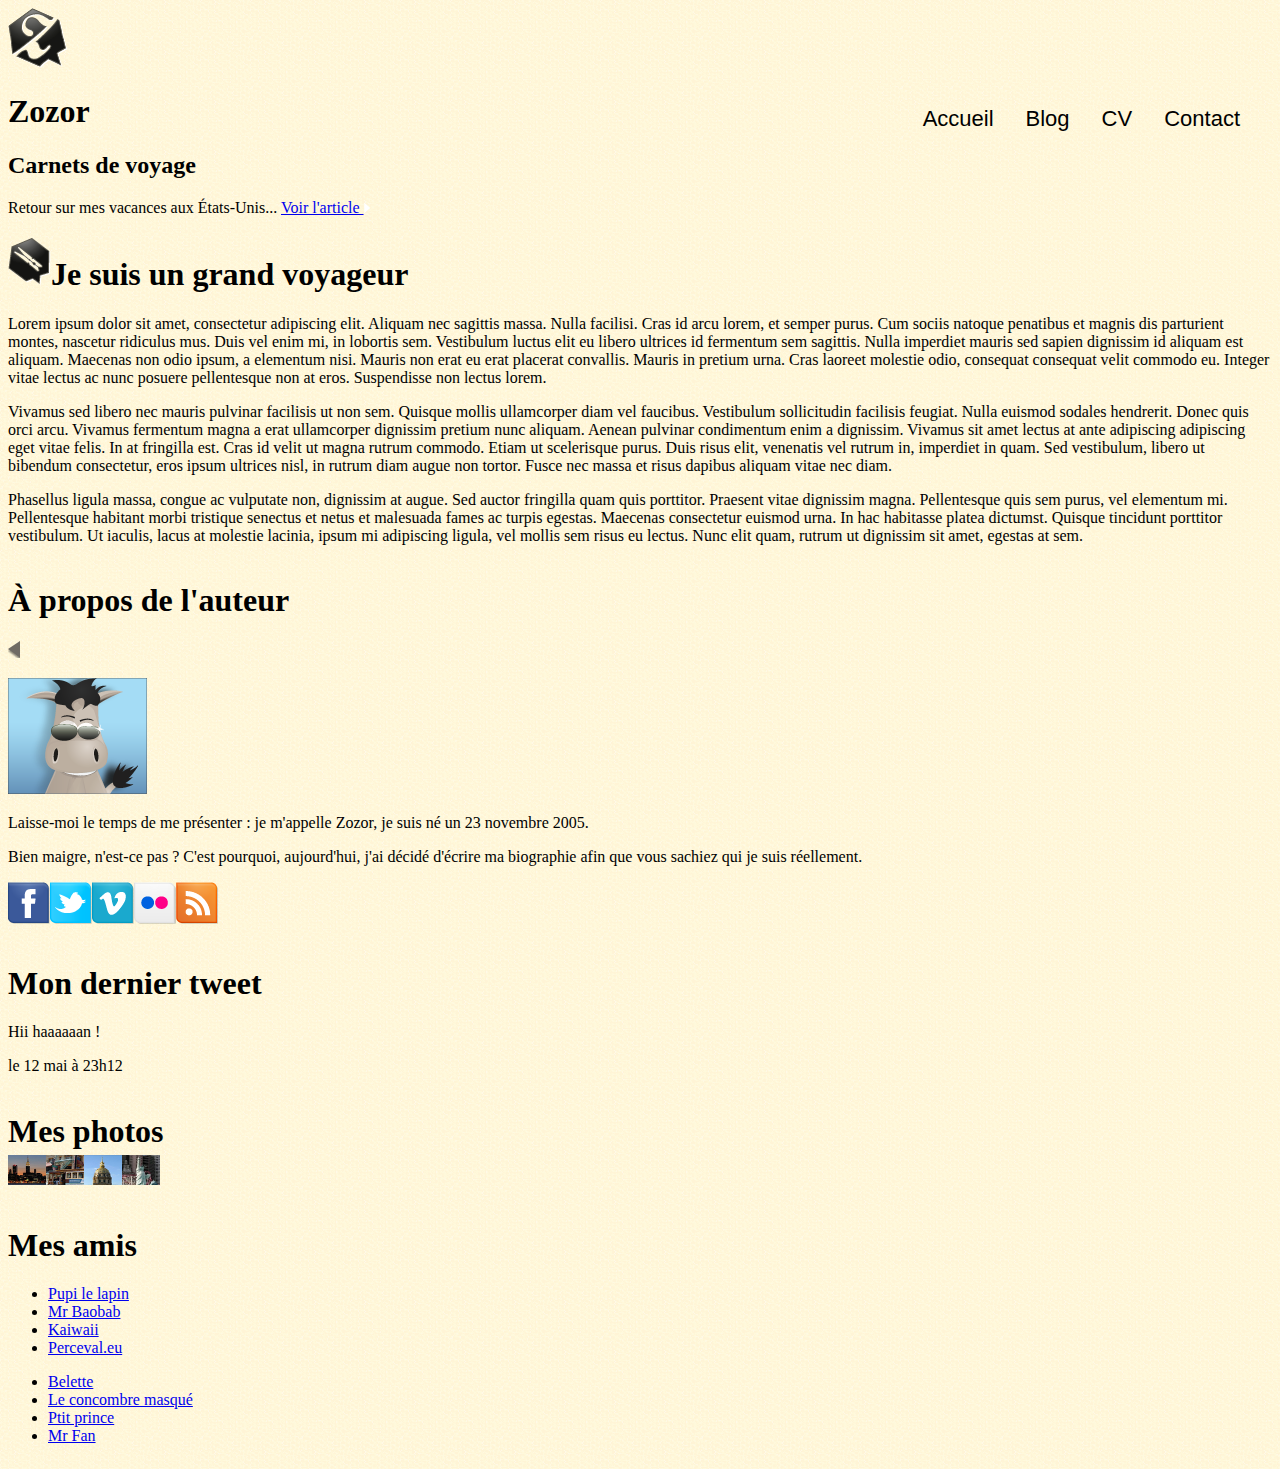
<file: FirstProject/correction.html>
<!DOCTYPE html>
<html>
    <head>
        <meta charset="utf-8" />
        <link rel="stylesheet" href="style.css" />
        <title>Zozor - Carnets de voyage</title>
    </head>
    
    <body>
        <div id="bloc_page">
            <header>
                <div id="titre_principal">
                    <div id="logo">
                        <img src="images/zozor_logo.png" alt="Logo de Zozor" />
                        <h1>Zozor</h1>    
                    </div>
                    <h2>Carnets de voyage</h2>
                </div>
                
                <nav>
                    <ul>
                        <li><a href="#">Accueil</a></li>
                        <li><a href="#">Blog</a></li>
                        <li><a href="#">CV</a></li>
                        <li><a href="#">Contact</a></li>
                    </ul>
                </nav>
            </header>
            
            <div id="banniere_image">
                <div id="banniere_description">
                    Retour sur mes vacances aux États-Unis...
                    <a href="#" class="bouton_rouge">Voir l'article <img src="images/flecheblanchedroite.png" alt="" /></a>
                </div>
            </div>
            
            <section>
                <article>
                    <h1><img src="images/ico_epingle.png" alt="Catégorie voyage" class="ico_categorie" />Je suis un grand voyageur</h1>
                    <p>Lorem ipsum dolor sit amet, consectetur adipiscing elit. Aliquam nec sagittis massa. Nulla facilisi. Cras id arcu lorem, et semper purus. Cum sociis natoque penatibus et magnis dis parturient montes, nascetur ridiculus mus. Duis vel enim mi, in lobortis sem. Vestibulum luctus elit eu libero ultrices id fermentum sem sagittis. Nulla imperdiet mauris sed sapien dignissim id aliquam est aliquam. Maecenas non odio ipsum, a elementum nisi. Mauris non erat eu erat placerat convallis. Mauris in pretium urna. Cras laoreet molestie odio, consequat consequat velit commodo eu. Integer vitae lectus ac nunc posuere pellentesque non at eros. Suspendisse non lectus lorem.</p>
                    <p>Vivamus sed libero nec mauris pulvinar facilisis ut non sem. Quisque mollis ullamcorper diam vel faucibus. Vestibulum sollicitudin facilisis feugiat. Nulla euismod sodales hendrerit. Donec quis orci arcu. Vivamus fermentum magna a erat ullamcorper dignissim pretium nunc aliquam. Aenean pulvinar condimentum enim a dignissim. Vivamus sit amet lectus at ante adipiscing adipiscing eget vitae felis. In at fringilla est. Cras id velit ut magna rutrum commodo. Etiam ut scelerisque purus. Duis risus elit, venenatis vel rutrum in, imperdiet in quam. Sed vestibulum, libero ut bibendum consectetur, eros ipsum ultrices nisl, in rutrum diam augue non tortor. Fusce nec massa et risus dapibus aliquam vitae nec diam.</p>
                    <p>Phasellus ligula massa, congue ac vulputate non, dignissim at augue. Sed auctor fringilla quam quis porttitor. Praesent vitae dignissim magna. Pellentesque quis sem purus, vel elementum mi. Pellentesque habitant morbi tristique senectus et netus et malesuada fames ac turpis egestas. Maecenas consectetur euismod urna. In hac habitasse platea dictumst. Quisque tincidunt porttitor vestibulum. Ut iaculis, lacus at molestie lacinia, ipsum mi adipiscing ligula, vel mollis sem risus eu lectus. Nunc elit quam, rutrum ut dignissim sit amet, egestas at sem.</p>
                </article>
                <aside>
                    <h1>À propos de l'auteur</h1>
                    <img src="images/bulle.png" alt="" id="fleche_bulle" />
                    <p id="photo_zozor"><img src="images/zozor_classe.png" alt="Photo de Zozor" /></p>
                    <p>Laisse-moi le temps de me présenter&nbsp;: je m'appelle Zozor, je suis né un 23 novembre 2005.</p>
                    <p>Bien maigre, n'est-ce pas ? C'est pourquoi, aujourd'hui, j'ai décidé d'écrire ma biographie afin que vous sachiez qui je suis réellement.</p>
                    <p><img src="images/facebook.png" alt="Facebook" /><img src="images/twitter.png" alt="Twitter" /><img src="images/vimeo.png" alt="Vimeo" /><img src="images/flickr.png" alt="Flickr" /><img src="images/rss.png" alt="RSS" /></p>
                </aside>
            </section>
            
            <footer>
                <div id="tweet">
                    <h1>Mon dernier tweet</h1>
                    <p>Hii haaaaaan !</p>
                    <p>le 12 mai à 23h12</p>
                </div>
                <div id="mes_photos">
                    <h1>Mes photos</h1>
                    <p><img src="images/photo1.jpg" alt="Photographie" /><img src="images/photo2.jpg" alt="Photographie" /><img src="images/photo3.jpg" alt="Photographie" /><img src="images/photo4.jpg" alt="Photographie" /></p>
                </div>
                <div id="mes_amis">
                    <h1>Mes amis</h1>
                    <div id="listes_amis">
                        <ul>
                            <li><a href="#">Pupi le lapin</a></li>
                            <li><a href="#">Mr Baobab</a></li>
                            <li><a href="#">Kaiwaii</a></li>
                            <li><a href="#">Perceval.eu</a></li>
                        </ul>
                        <ul>
                            <li><a href="#">Belette</a></li>
                            <li><a href="#">Le concombre masqué</a></li>
                            <li><a href="#">Ptit prince</a></li>
                            <li><a href="#">Mr Fan</a></li>
                        </ul>
                    </div>
                </div>
            </footer>
        </div>
    </body>
</html>
</file>
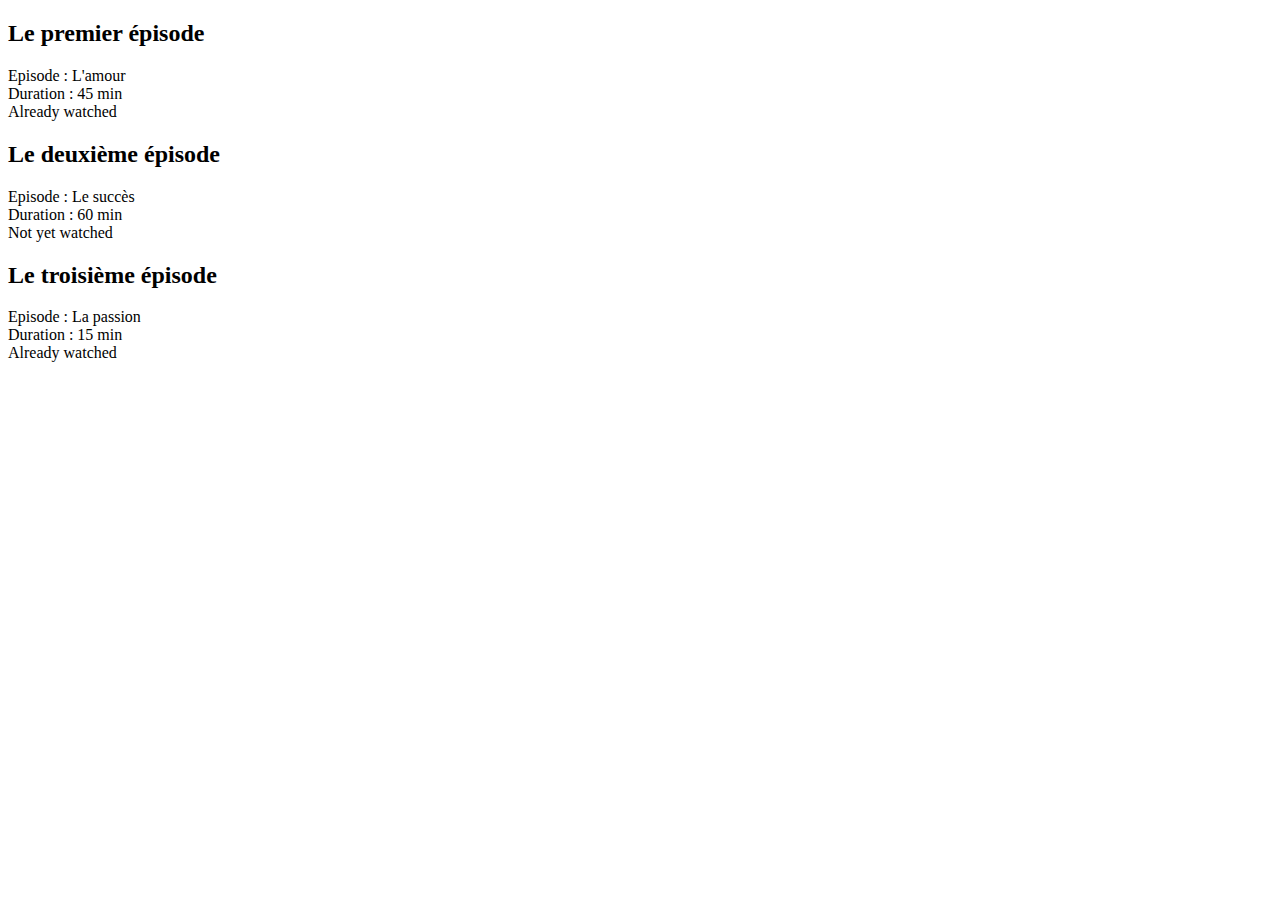
<file: variablesJS/index.class.html>
<!DOCTYPE html>
<html>
<head>
	<meta charset="utf-8">
	<title>Les classes | JavaScript</title>
</head>
<body>

	<div class="series-frame-class">
		<h2>Le premier épisode</h2>
		<p id="first-episode-info"></p>
	</div>

	<div class="series-frame-class">
		<h2>Le deuxième épisode</h2>
		<p id="second-episode-info"></p>
	</div>

	<div class="series-frame-class">
		<h2>Le troisième épisode</h2>
		<p id="third-episode-info"></p>
	</div>

<script src="script.class.js"></script>
</body>
</html>
</file>
<file: FirstProject/style.css>
@import url('https://fonts.googleapis.com/css2?family=Comfortaa&display=swap');
@import url('https://fonts.googleapis.com/css2?family=Open+Sans:wght@600&display=swap');

/* Définition des polices personnalisées */

@font-face
{
    font-family: 'BallparkWeiner';
    src: url('polices/ballpark.eot');
    src: url('polices/ballpark.eot?#iefix') format('embedded-opentype'),
         url('polices/ballpark.woff') format('woff'),
         url('polices/ballpark.ttf') format('truetype'),
         url('polices/ballpark.svg#BallparkWeiner') format('svg');
    font-weight: normal;
    font-style: normal;
}

@font-face
{
    font-family: 'Dayrom';
    src: url('polices/dayrom.eot');
    src: url('polices/dayrom.eot?#iefix') format('embedded-opentype'),
         url('polices/dayrom.woff') format('woff'),
         url('polices/dayrom.ttf') format('truetype'),
         url('polices/dayrom.svg#Dayrom') format('svg');
    font-weight: normal;
    font-style: normal;
}

body {
	background: url('images/fond_jaune.png');
}

div.contenu-principal {
	display: flex;
	flex-direction: column;
	width: 70%;
	margin: auto;
}

header {
	display: flex;
	flex-wrap: wrap;
	justify-content: space-between;
	align-items: center;
}

header .logo {
	display: flex;
	flex-direction: column;
}

header .logo img {
	width: 80px;
	height: 80px;
}

header .logo h1 {
	font-family: BallparkWeiner, sans-serif;
	margin-top: -.6rem;
	margin-left: 5rem;
}

header .logo p {
	font-family: arial;
	margin-top: -1.5rem;
}

header nav ul {
	display: flex;
	flex-wrap: wrap;
	align-items: center;
}

header nav ul li {
	margin-right: 2rem;
	list-style-type: none;
	margin-top: 2rem;
}

header nav ul li a {
	text-decoration: none;
	color: #000;
	font-family: arial, sans-serif;
	font-size: 22px;
}

header nav ul li a:hover {
	color: #760001;
	border-bottom: 2px solid #760001;
	padding-bottom: .3rem;
}

div.separateur img {
	width: 100%;
	height: 4px;
	margin-bottom: 1.1rem;
}

div.banner img {
	width: 100%;
	margin: auto;
	border-radius: 10px;
	position: relative;
}

div.banner .banner-card {
	width: 68.3%;
	padding-right: .7rem;
	position: absolute;
	top: 20rem;
	display: flex;
	justify-content: space-between;
	align-items: center;
	background: #000;
	opacity: .7;
}

div.banner .banner-card p {
	font-family: arial, sans-serif;
	color: #fff;
	z-index: 2;
	margin-left: .7rem;
}

div.banner .banner-card a {
	font-family: arial, sans-serif;
	text-decoration: none;
	color: #fff;
	background: #760001;
	padding: 1rem;
	border-radius: 10px;
	text-align: center;
}

div.banner .banner-card a:hover {
	background: #eeeeee;
}

div.banner .banner-card a i {
	padding: .4rem;
}

/*  Ma section */

section {
	display: flex;
	flex-wrap: wrap;
}

section .aside-left {
	width: 650px;
}

section .aside-left p {
	display: flex;
	flex-wrap: wrap;
	align-items: center;
	text-align: justify;
	font-family: arial, sans-serif;
}

section .aside-left p span {
	text-transform: uppercase;
	font-family: arial, sans-serif;
	font-size: 20px;
	margin-left: .2rem;
}

section .aside-right {
	width: 280px;
	display: flex;
	align-items: center;
}

section .aside-right + img {
	width: 15px;
	height: 15px;
}

section .aside-right div.desc-auteur {
	background: #777;
	padding: .1rem .5rem;
	display: flex;
	flex-direction: column;
	align-items: center;
	border-radius: 10px;
}

section .aside-right div.desc-auteur span {
	text-transform: uppercase;
	color: #ffffff;
	padding: .5rem .1rem;
}

section .aside-right div.desc-auteur p {
	text-align: justify;
	color: #ffffff;
}

/*  Mon footer */
footer {
	display: flex;
	flex-direction: column;
}

footer img {
	width: 38px;
	height: 30px;
	margin: auto;
	margin-top: -1.5rem;
}

footer div.content {
	display: flex;
	flex-wrap: wrap;
	justify-content: space-around;
	align-items: center;
}

footer div.content div.amis {
	display: flex;
	flex-direction: column;
}

footer div.content div.amis div.left {
	display: flex;
	flex-wrap: wrap;
}

footer div.content div.history h4,
footer div.content div.photo h4,
footer div.content div.amis h4 {
	text-transform: uppercase;
	font-family: arial, sans-serif;
	color: #777;
}

footer div.content div.history h4 {
	margin-top: -1rem;
}

/*footer div.content div.amis h4 {
	margin-top: -1rem;
}*/

footer div.content div.photo h4 {

}

footer div.content div.history p {
	margin-top: 1rem;
}

footer div.content div.photo {
	margin-top: -1rem;
}

footer div.content div.photo img {
	width: 80px;
	height: 80px;
	margin-top: 2px;
}

footer div.content div.amis div.left ul {
	list-style-image: url('images/ico_liensexterne.png');
}

@media all and (max-width: 1024px) {
	div.contenu-principal {
		width: auto;
	}

	header nav ul {
		flex-direction: column;
	}

	header nav ul li {
		margin-right: 1rem;
		margin-top: .2rem;
	}

	div.banner {
		display: none;
	}

	section {
		flex-direction: column;
	}

	section .aside-left {
		width: auto;
	}

	section .aside-right {
		width: 280px;
		margin: auto;
		margin-bottom: 1rem;
	}

	footer div.content {
		flex-direction: column;
		align-items: center;
		margin-top: 1rem;
	}

	footer div.content div.history,
	footer div.content div.photo,
	footer div.content div.amis{
		flex-direction: column;
		text-align: center;
	}
}
</file>
<file: FirstProject/themify-icons/themify-icons.css>
@font-face {
	font-family: 'themify';
	src:url('fonts/themify.eot?-fvbane');
	src:url('fonts/themify.eot?#iefix-fvbane') format('embedded-opentype'),
		url('fonts/themify.woff?-fvbane') format('woff'),
		url('fonts/themify.ttf?-fvbane') format('truetype'),
		url('fonts/themify.svg?-fvbane#themify') format('svg');
	font-weight: normal;
	font-style: normal;
}

[class^="ti-"], [class*=" ti-"] {
	font-family: 'themify';
	speak: none;
	font-style: normal;
	font-weight: normal;
	font-variant: normal;
	text-transform: none;
	line-height: 1;

	/* Better Font Rendering =========== */
	-webkit-font-smoothing: antialiased;
	-moz-osx-font-smoothing: grayscale;
}

.ti-wand:before {
	content: "\e600";
}
.ti-volume:before {
	content: "\e601";
}
.ti-user:before {
	content: "\e602";
}
.ti-unlock:before {
	content: "\e603";
}
.ti-unlink:before {
	content: "\e604";
}
.ti-trash:before {
	content: "\e605";
}
.ti-thought:before {
	content: "\e606";
}
.ti-target:before {
	content: "\e607";
}
.ti-tag:before {
	content: "\e608";
}
.ti-tablet:before {
	content: "\e609";
}
.ti-star:before {
	content: "\e60a";
}
.ti-spray:before {
	content: "\e60b";
}
.ti-signal:before {
	content: "\e60c";
}
.ti-shopping-cart:before {
	content: "\e60d";
}
.ti-shopping-cart-full:before {
	content: "\e60e";
}
.ti-settings:before {
	content: "\e60f";
}
.ti-search:before {
	content: "\e610";
}
.ti-zoom-in:before {
	content: "\e611";
}
.ti-zoom-out:before {
	content: "\e612";
}
.ti-cut:before {
	content: "\e613";
}
.ti-ruler:before {
	content: "\e614";
}
.ti-ruler-pencil:before {
	content: "\e615";
}
.ti-ruler-alt:before {
	content: "\e616";
}
.ti-bookmark:before {
	content: "\e617";
}
.ti-bookmark-alt:before {
	content: "\e618";
}
.ti-reload:before {
	content: "\e619";
}
.ti-plus:before {
	content: "\e61a";
}
.ti-pin:before {
	content: "\e61b";
}
.ti-pencil:before {
	content: "\e61c";
}
.ti-pencil-alt:before {
	content: "\e61d";
}
.ti-paint-roller:before {
	content: "\e61e";
}
.ti-paint-bucket:before {
	content: "\e61f";
}
.ti-na:before {
	content: "\e620";
}
.ti-mobile:before {
	content: "\e621";
}
.ti-minus:before {
	content: "\e622";
}
.ti-medall:before {
	content: "\e623";
}
.ti-medall-alt:before {
	content: "\e624";
}
.ti-marker:before {
	content: "\e625";
}
.ti-marker-alt:before {
	content: "\e626";
}
.ti-arrow-up:before {
	content: "\e627";
}
.ti-arrow-right:before {
	content: "\e628";
}
.ti-arrow-left:before {
	content: "\e629";
}
.ti-arrow-down:before {
	content: "\e62a";
}
.ti-lock:before {
	content: "\e62b";
}
.ti-location-arrow:before {
	content: "\e62c";
}
.ti-link:before {
	content: "\e62d";
}
.ti-layout:before {
	content: "\e62e";
}
.ti-layers:before {
	content: "\e62f";
}
.ti-layers-alt:before {
	content: "\e630";
}
.ti-key:before {
	content: "\e631";
}
.ti-import:before {
	content: "\e632";
}
.ti-image:before {
	content: "\e633";
}
.ti-heart:before {
	content: "\e634";
}
.ti-heart-broken:before {
	content: "\e635";
}
.ti-hand-stop:before {
	content: "\e636";
}
.ti-hand-open:before {
	content: "\e637";
}
.ti-hand-drag:before {
	content: "\e638";
}
.ti-folder:before {
	content: "\e639";
}
.ti-flag:before {
	content: "\e63a";
}
.ti-flag-alt:before {
	content: "\e63b";
}
.ti-flag-alt-2:before {
	content: "\e63c";
}
.ti-eye:before {
	content: "\e63d";
}
.ti-export:before {
	content: "\e63e";
}
.ti-exchange-vertical:before {
	content: "\e63f";
}
.ti-desktop:before {
	content: "\e640";
}
.ti-cup:before {
	content: "\e641";
}
.ti-crown:before {
	content: "\e642";
}
.ti-comments:before {
	content: "\e643";
}
.ti-comment:before {
	content: "\e644";
}
.ti-comment-alt:before {
	content: "\e645";
}
.ti-close:before {
	content: "\e646";
}
.ti-clip:before {
	content: "\e647";
}
.ti-angle-up:before {
	content: "\e648";
}
.ti-angle-right:before {
	content: "\e649";
}
.ti-angle-left:before {
	content: "\e64a";
}
.ti-angle-down:before {
	content: "\e64b";
}
.ti-check:before {
	content: "\e64c";
}
.ti-check-box:before {
	content: "\e64d";
}
.ti-camera:before {
	content: "\e64e";
}
.ti-announcement:before {
	content: "\e64f";
}
.ti-brush:before {
	content: "\e650";
}
.ti-briefcase:before {
	content: "\e651";
}
.ti-bolt:before {
	content: "\e652";
}
.ti-bolt-alt:before {
	content: "\e653";
}
.ti-blackboard:before {
	content: "\e654";
}
.ti-bag:before {
	content: "\e655";
}
.ti-move:before {
	content: "\e656";
}
.ti-arrows-vertical:before {
	content: "\e657";
}
.ti-arrows-horizontal:before {
	content: "\e658";
}
.ti-fullscreen:before {
	content: "\e659";
}
.ti-arrow-top-right:before {
	content: "\e65a";
}
.ti-arrow-top-left:before {
	content: "\e65b";
}
.ti-arrow-circle-up:before {
	content: "\e65c";
}
.ti-arrow-circle-right:before {
	content: "\e65d";
}
.ti-arrow-circle-left:before {
	content: "\e65e";
}
.ti-arrow-circle-down:before {
	content: "\e65f";
}
.ti-angle-double-up:before {
	content: "\e660";
}
.ti-angle-double-right:before {
	content: "\e661";
}
.ti-angle-double-left:before {
	content: "\e662";
}
.ti-angle-double-down:before {
	content: "\e663";
}
.ti-zip:before {
	content: "\e664";
}
.ti-world:before {
	content: "\e665";
}
.ti-wheelchair:before {
	content: "\e666";
}
.ti-view-list:before {
	content: "\e667";
}
.ti-view-list-alt:before {
	content: "\e668";
}
.ti-view-grid:before {
	content: "\e669";
}
.ti-uppercase:before {
	content: "\e66a";
}
.ti-upload:before {
	content: "\e66b";
}
.ti-underline:before {
	content: "\e66c";
}
.ti-truck:before {
	content: "\e66d";
}
.ti-timer:before {
	content: "\e66e";
}
.ti-ticket:before {
	content: "\e66f";
}
.ti-thumb-up:before {
	content: "\e670";
}
.ti-thumb-down:before {
	content: "\e671";
}
.ti-text:before {
	content: "\e672";
}
.ti-stats-up:before {
	content: "\e673";
}
.ti-stats-down:before {
	content: "\e674";
}
.ti-split-v:before {
	content: "\e675";
}
.ti-split-h:before {
	content: "\e676";
}
.ti-smallcap:before {
	content: "\e677";
}
.ti-shine:before {
	content: "\e678";
}
.ti-shift-right:before {
	content: "\e679";
}
.ti-shift-left:before {
	content: "\e67a";
}
.ti-shield:before {
	content: "\e67b";
}
.ti-notepad:before {
	content: "\e67c";
}
.ti-server:before {
	content: "\e67d";
}
.ti-quote-right:before {
	content: "\e67e";
}
.ti-quote-left:before {
	content: "\e67f";
}
.ti-pulse:before {
	content: "\e680";
}
.ti-printer:before {
	content: "\e681";
}
.ti-power-off:before {
	content: "\e682";
}
.ti-plug:before {
	content: "\e683";
}
.ti-pie-chart:before {
	content: "\e684";
}
.ti-paragraph:before {
	content: "\e685";
}
.ti-panel:before {
	content: "\e686";
}
.ti-package:before {
	content: "\e687";
}
.ti-music:before {
	content: "\e688";
}
.ti-music-alt:before {
	content: "\e689";
}
.ti-mouse:before {
	content: "\e68a";
}
.ti-mouse-alt:before {
	content: "\e68b";
}
.ti-money:before {
	content: "\e68c";
}
.ti-microphone:before {
	content: "\e68d";
}
.ti-menu:before {
	content: "\e68e";
}
.ti-menu-alt:before {
	content: "\e68f";
}
.ti-map:before {
	content: "\e690";
}
.ti-map-alt:before {
	content: "\e691";
}
.ti-loop:before {
	content: "\e692";
}
.ti-location-pin:before {
	content: "\e693";
}
.ti-list:before {
	content: "\e694";
}
.ti-light-bulb:before {
	content: "\e695";
}
.ti-Italic:before {
	content: "\e696";
}
.ti-info:before {
	content: "\e697";
}
.ti-infinite:before {
	content: "\e698";
}
.ti-id-badge:before {
	content: "\e699";
}
.ti-hummer:before {
	content: "\e69a";
}
.ti-home:before {
	content: "\e69b";
}
.ti-help:before {
	content: "\e69c";
}
.ti-headphone:before {
	content: "\e69d";
}
.ti-harddrives:before {
	content: "\e69e";
}
.ti-harddrive:before {
	content: "\e69f";
}
.ti-gift:before {
	content: "\e6a0";
}
.ti-game:before {
	content: "\e6a1";
}
.ti-filter:before {
	content: "\e6a2";
}
.ti-files:before {
	content: "\e6a3";
}
.ti-file:before {
	content: "\e6a4";
}
.ti-eraser:before {
	content: "\e6a5";
}
.ti-envelope:before {
	content: "\e6a6";
}
.ti-download:before {
	content: "\e6a7";
}
.ti-direction:before {
	content: "\e6a8";
}
.ti-direction-alt:before {
	content: "\e6a9";
}
.ti-dashboard:before {
	content: "\e6aa";
}
.ti-control-stop:before {
	content: "\e6ab";
}
.ti-control-shuffle:before {
	content: "\e6ac";
}
.ti-control-play:before {
	content: "\e6ad";
}
.ti-control-pause:before {
	content: "\e6ae";
}
.ti-control-forward:before {
	content: "\e6af";
}
.ti-control-backward:before {
	content: "\e6b0";
}
.ti-cloud:before {
	content: "\e6b1";
}
.ti-cloud-up:before {
	content: "\e6b2";
}
.ti-cloud-down:before {
	content: "\e6b3";
}
.ti-clipboard:before {
	content: "\e6b4";
}
.ti-car:before {
	content: "\e6b5";
}
.ti-calendar:before {
	content: "\e6b6";
}
.ti-book:before {
	content: "\e6b7";
}
.ti-bell:before {
	content: "\e6b8";
}
.ti-basketball:before {
	content: "\e6b9";
}
.ti-bar-chart:before {
	content: "\e6ba";
}
.ti-bar-chart-alt:before {
	content: "\e6bb";
}
.ti-back-right:before {
	content: "\e6bc";
}
.ti-back-left:before {
	content: "\e6bd";
}
.ti-arrows-corner:before {
	content: "\e6be";
}
.ti-archive:before {
	content: "\e6bf";
}
.ti-anchor:before {
	content: "\e6c0";
}
.ti-align-right:before {
	content: "\e6c1";
}
.ti-align-left:before {
	content: "\e6c2";
}
.ti-align-justify:before {
	content: "\e6c3";
}
.ti-align-center:before {
	content: "\e6c4";
}
.ti-alert:before {
	content: "\e6c5";
}
.ti-alarm-clock:before {
	content: "\e6c6";
}
.ti-agenda:before {
	content: "\e6c7";
}
.ti-write:before {
	content: "\e6c8";
}
.ti-window:before {
	content: "\e6c9";
}
.ti-widgetized:before {
	content: "\e6ca";
}
.ti-widget:before {
	content: "\e6cb";
}
.ti-widget-alt:before {
	content: "\e6cc";
}
.ti-wallet:before {
	content: "\e6cd";
}
.ti-video-clapper:before {
	content: "\e6ce";
}
.ti-video-camera:before {
	content: "\e6cf";
}
.ti-vector:before {
	content: "\e6d0";
}
.ti-themify-logo:before {
	content: "\e6d1";
}
.ti-themify-favicon:before {
	content: "\e6d2";
}
.ti-themify-favicon-alt:before {
	content: "\e6d3";
}
.ti-support:before {
	content: "\e6d4";
}
.ti-stamp:before {
	content: "\e6d5";
}
.ti-split-v-alt:before {
	content: "\e6d6";
}
.ti-slice:before {
	content: "\e6d7";
}
.ti-shortcode:before {
	content: "\e6d8";
}
.ti-shift-right-alt:before {
	content: "\e6d9";
}
.ti-shift-left-alt:before {
	content: "\e6da";
}
.ti-ruler-alt-2:before {
	content: "\e6db";
}
.ti-receipt:before {
	content: "\e6dc";
}
.ti-pin2:before {
	content: "\e6dd";
}
.ti-pin-alt:before {
	content: "\e6de";
}
.ti-pencil-alt2:before {
	content: "\e6df";
}
.ti-palette:before {
	content: "\e6e0";
}
.ti-more:before {
	content: "\e6e1";
}
.ti-more-alt:before {
	content: "\e6e2";
}
.ti-microphone-alt:before {
	content: "\e6e3";
}
.ti-magnet:before {
	content: "\e6e4";
}
.ti-line-double:before {
	content: "\e6e5";
}
.ti-line-dotted:before {
	content: "\e6e6";
}
.ti-line-dashed:before {
	content: "\e6e7";
}
.ti-layout-width-full:before {
	content: "\e6e8";
}
.ti-layout-width-default:before {
	content: "\e6e9";
}
.ti-layout-width-default-alt:before {
	content: "\e6ea";
}
.ti-layout-tab:before {
	content: "\e6eb";
}
.ti-layout-tab-window:before {
	content: "\e6ec";
}
.ti-layout-tab-v:before {
	content: "\e6ed";
}
.ti-layout-tab-min:before {
	content: "\e6ee";
}
.ti-layout-slider:before {
	content: "\e6ef";
}
.ti-layout-slider-alt:before {
	content: "\e6f0";
}
.ti-layout-sidebar-right:before {
	content: "\e6f1";
}
.ti-layout-sidebar-none:before {
	content: "\e6f2";
}
.ti-layout-sidebar-left:before {
	content: "\e6f3";
}
.ti-layout-placeholder:before {
	content: "\e6f4";
}
.ti-layout-menu:before {
	content: "\e6f5";
}
.ti-layout-menu-v:before {
	content: "\e6f6";
}
.ti-layout-menu-separated:before {
	content: "\e6f7";
}
.ti-layout-menu-full:before {
	content: "\e6f8";
}
.ti-layout-media-right-alt:before {
	content: "\e6f9";
}
.ti-layout-media-right:before {
	content: "\e6fa";
}
.ti-layout-media-overlay:before {
	content: "\e6fb";
}
.ti-layout-media-overlay-alt:before {
	content: "\e6fc";
}
.ti-layout-media-overlay-alt-2:before {
	content: "\e6fd";
}
.ti-layout-media-left-alt:before {
	content: "\e6fe";
}
.ti-layout-media-left:before {
	content: "\e6ff";
}
.ti-layout-media-center-alt:before {
	content: "\e700";
}
.ti-layout-media-center:before {
	content: "\e701";
}
.ti-layout-list-thumb:before {
	content: "\e702";
}
.ti-layout-list-thumb-alt:before {
	content: "\e703";
}
.ti-layout-list-post:before {
	content: "\e704";
}
.ti-layout-list-large-image:before {
	content: "\e705";
}
.ti-layout-line-solid:before {
	content: "\e706";
}
.ti-layout-grid4:before {
	content: "\e707";
}
.ti-layout-grid3:before {
	content: "\e708";
}
.ti-layout-grid2:before {
	content: "\e709";
}
.ti-layout-grid2-thumb:before {
	content: "\e70a";
}
.ti-layout-cta-right:before {
	content: "\e70b";
}
.ti-layout-cta-left:before {
	content: "\e70c";
}
.ti-layout-cta-center:before {
	content: "\e70d";
}
.ti-layout-cta-btn-right:before {
	content: "\e70e";
}
.ti-layout-cta-btn-left:before {
	content: "\e70f";
}
.ti-layout-column4:before {
	content: "\e710";
}
.ti-layout-column3:before {
	content: "\e711";
}
.ti-layout-column2:before {
	content: "\e712";
}
.ti-layout-accordion-separated:before {
	content: "\e713";
}
.ti-layout-accordion-merged:before {
	content: "\e714";
}
.ti-layout-accordion-list:before {
	content: "\e715";
}
.ti-ink-pen:before {
	content: "\e716";
}
.ti-info-alt:before {
	content: "\e717";
}
.ti-help-alt:before {
	content: "\e718";
}
.ti-headphone-alt:before {
	content: "\e719";
}
.ti-hand-point-up:before {
	content: "\e71a";
}
.ti-hand-point-right:before {
	content: "\e71b";
}
.ti-hand-point-left:before {
	content: "\e71c";
}
.ti-hand-point-down:before {
	content: "\e71d";
}
.ti-gallery:before {
	content: "\e71e";
}
.ti-face-smile:before {
	content: "\e71f";
}
.ti-face-sad:before {
	content: "\e720";
}
.ti-credit-card:before {
	content: "\e721";
}
.ti-control-skip-forward:before {
	content: "\e722";
}
.ti-control-skip-backward:before {
	content: "\e723";
}
.ti-control-record:before {
	content: "\e724";
}
.ti-control-eject:before {
	content: "\e725";
}
.ti-comments-smiley:before {
	content: "\e726";
}
.ti-brush-alt:before {
	content: "\e727";
}
.ti-youtube:before {
	content: "\e728";
}
.ti-vimeo:before {
	content: "\e729";
}
.ti-twitter:before {
	content: "\e72a";
}
.ti-time:before {
	content: "\e72b";
}
.ti-tumblr:before {
	content: "\e72c";
}
.ti-skype:before {
	content: "\e72d";
}
.ti-share:before {
	content: "\e72e";
}
.ti-share-alt:before {
	content: "\e72f";
}
.ti-rocket:before {
	content: "\e730";
}
.ti-pinterest:before {
	content: "\e731";
}
.ti-new-window:before {
	content: "\e732";
}
.ti-microsoft:before {
	content: "\e733";
}
.ti-list-ol:before {
	content: "\e734";
}
.ti-linkedin:before {
	content: "\e735";
}
.ti-layout-sidebar-2:before {
	content: "\e736";
}
.ti-layout-grid4-alt:before {
	content: "\e737";
}
.ti-layout-grid3-alt:before {
	content: "\e738";
}
.ti-layout-grid2-alt:before {
	content: "\e739";
}
.ti-layout-column4-alt:before {
	content: "\e73a";
}
.ti-layout-column3-alt:before {
	content: "\e73b";
}
.ti-layout-column2-alt:before {
	content: "\e73c";
}
.ti-instagram:before {
	content: "\e73d";
}
.ti-google:before {
	content: "\e73e";
}
.ti-github:before {
	content: "\e73f";
}
.ti-flickr:before {
	content: "\e740";
}
.ti-facebook:before {
	content: "\e741";
}
.ti-dropbox:before {
	content: "\e742";
}
.ti-dribbble:before {
	content: "\e743";
}
.ti-apple:before {
	content: "\e744";
}
.ti-android:before {
	content: "\e745";
}
.ti-save:before {
	content: "\e746";
}
.ti-save-alt:before {
	content: "\e747";
}
.ti-yahoo:before {
	content: "\e748";
}
.ti-wordpress:before {
	content: "\e749";
}
.ti-vimeo-alt:before {
	content: "\e74a";
}
.ti-twitter-alt:before {
	content: "\e74b";
}
.ti-tumblr-alt:before {
	content: "\e74c";
}
.ti-trello:before {
	content: "\e74d";
}
.ti-stack-overflow:before {
	content: "\e74e";
}
.ti-soundcloud:before {
	content: "\e74f";
}
.ti-sharethis:before {
	content: "\e750";
}
.ti-sharethis-alt:before {
	content: "\e751";
}
.ti-reddit:before {
	content: "\e752";
}
.ti-pinterest-alt:before {
	content: "\e753";
}
.ti-microsoft-alt:before {
	content: "\e754";
}
.ti-linux:before {
	content: "\e755";
}
.ti-jsfiddle:before {
	content: "\e756";
}
.ti-joomla:before {
	content: "\e757";
}
.ti-html5:before {
	content: "\e758";
}
.ti-flickr-alt:before {
	content: "\e759";
}
.ti-email:before {
	content: "\e75a";
}
.ti-drupal:before {
	content: "\e75b";
}
.ti-dropbox-alt:before {
	content: "\e75c";
}
.ti-css3:before {
	content: "\e75d";
}
.ti-rss:before {
	content: "\e75e";
}
.ti-rss-alt:before {
	content: "\e75f";
}
</file>
<file: flexBox/style.css>
ul {
	list-style: none;
}

#topsection {
	display: flex;
}

p {
	text-align: justify;
	width: 80%;
	margin: auto;
}

/*  https://html5up.net/ */

/*  https://validator.w3.org/ */
</file>
<file: FirstProject/themify-icons/demo-files/demo.css>
body {
	font: normal 1em/1.5em Arial, Helvetica, sans-serif;
	max-width: 90%;
	margin: 30px auto 0;
}
h1, h3 {
	font-weight: normal;
}
h3 {
	font-size: 1.4;
	text-transform: uppercase;
	letter-spacing: 1px;
}

.icon-section {
	margin: 0 0 3em;
	clear: both;
	overflow: hidden;
}
.icon-container {
	width: 240px; 
	padding: .7em 0;
	float: left; 
	position: relative;
	text-align: left;
}
.icon-container [class^="ti-"], 
.icon-container [class*=" ti-"] {
	color: #000;
	position: absolute;
	margin-top: 3px;
	transition: .3s;
}
.icon-container:hover [class^="ti-"],
.icon-container:hover [class*=" ti-"] {
	font-size: 2.2em;
	margin-top: -5px;
}
.icon-container:hover .icon-name {
	color: #000;
}
.icon-name {
	color: #aaa;
	margin-left: 35px;
	font-size: .8em;
	transition: .3s;
}
.icon-container:hover .icon-name {
	margin-left: 45px;
}
</file>
<file: FirstProject/themify-icons/ie7/ie7.css>
.ti-wand {
	*zoom: expression(this.runtimeStyle['zoom'] = '1', this.innerHTML = '&#xe600;');
}
.ti-volume {
	*zoom: expression(this.runtimeStyle['zoom'] = '1', this.innerHTML = '&#xe601;');
}
.ti-user {
	*zoom: expression(this.runtimeStyle['zoom'] = '1', this.innerHTML = '&#xe602;');
}
.ti-unlock {
	*zoom: expression(this.runtimeStyle['zoom'] = '1', this.innerHTML = '&#xe603;');
}
.ti-unlink {
	*zoom: expression(this.runtimeStyle['zoom'] = '1', this.innerHTML = '&#xe604;');
}
.ti-trash {
	*zoom: expression(this.runtimeStyle['zoom'] = '1', this.innerHTML = '&#xe605;');
}
.ti-thought {
	*zoom: expression(this.runtimeStyle['zoom'] = '1', this.innerHTML = '&#xe606;');
}
.ti-target {
	*zoom: expression(this.runtimeStyle['zoom'] = '1', this.innerHTML = '&#xe607;');
}
.ti-tag {
	*zoom: expression(this.runtimeStyle['zoom'] = '1', this.innerHTML = '&#xe608;');
}
.ti-tablet {
	*zoom: expression(this.runtimeStyle['zoom'] = '1', this.innerHTML = '&#xe609;');
}
.ti-star {
	*zoom: expression(this.runtimeStyle['zoom'] = '1', this.innerHTML = '&#xe60a;');
}
.ti-spray {
	*zoom: expression(this.runtimeStyle['zoom'] = '1', this.innerHTML = '&#xe60b;');
}
.ti-signal {
	*zoom: expression(this.runtimeStyle['zoom'] = '1', this.innerHTML = '&#xe60c;');
}
.ti-shopping-cart {
	*zoom: expression(this.runtimeStyle['zoom'] = '1', this.innerHTML = '&#xe60d;');
}
.ti-shopping-cart-full {
	*zoom: expression(this.runtimeStyle['zoom'] = '1', this.innerHTML = '&#xe60e;');
}
.ti-settings {
	*zoom: expression(this.runtimeStyle['zoom'] = '1', this.innerHTML = '&#xe60f;');
}
.ti-search {
	*zoom: expression(this.runtimeStyle['zoom'] = '1', this.innerHTML = '&#xe610;');
}
.ti-zoom-in {
	*zoom: expression(this.runtimeStyle['zoom'] = '1', this.innerHTML = '&#xe611;');
}
.ti-zoom-out {
	*zoom: expression(this.runtimeStyle['zoom'] = '1', this.innerHTML = '&#xe612;');
}
.ti-cut {
	*zoom: expression(this.runtimeStyle['zoom'] = '1', this.innerHTML = '&#xe613;');
}
.ti-ruler {
	*zoom: expression(this.runtimeStyle['zoom'] = '1', this.innerHTML = '&#xe614;');
}
.ti-ruler-pencil {
	*zoom: expression(this.runtimeStyle['zoom'] = '1', this.innerHTML = '&#xe615;');
}
.ti-ruler-alt {
	*zoom: expression(this.runtimeStyle['zoom'] = '1', this.innerHTML = '&#xe616;');
}
.ti-bookmark {
	*zoom: expression(this.runtimeStyle['zoom'] = '1', this.innerHTML = '&#xe617;');
}
.ti-bookmark-alt {
	*zoom: expression(this.runtimeStyle['zoom'] = '1', this.innerHTML = '&#xe618;');
}
.ti-reload {
	*zoom: expression(this.runtimeStyle['zoom'] = '1', this.innerHTML = '&#xe619;');
}
.ti-plus {
	*zoom: expression(this.runtimeStyle['zoom'] = '1', this.innerHTML = '&#xe61a;');
}
.ti-pin {
	*zoom: expression(this.runtimeStyle['zoom'] = '1', this.innerHTML = '&#xe61b;');
}
.ti-pencil {
	*zoom: expression(this.runtimeStyle['zoom'] = '1', this.innerHTML = '&#xe61c;');
}
.ti-pencil-alt {
	*zoom: expression(this.runtimeStyle['zoom'] = '1', this.innerHTML = '&#xe61d;');
}
.ti-paint-roller {
	*zoom: expression(this.runtimeStyle['zoom'] = '1', this.innerHTML = '&#xe61e;');
}
.ti-paint-bucket {
	*zoom: expression(this.runtimeStyle['zoom'] = '1', this.innerHTML = '&#xe61f;');
}
.ti-na {
	*zoom: expression(this.runtimeStyle['zoom'] = '1', this.innerHTML = '&#xe620;');
}
.ti-mobile {
	*zoom: expression(this.runtimeStyle['zoom'] = '1', this.innerHTML = '&#xe621;');
}
.ti-minus {
	*zoom: expression(this.runtimeStyle['zoom'] = '1', this.innerHTML = '&#xe622;');
}
.ti-medall {
	*zoom: expression(this.runtimeStyle['zoom'] = '1', this.innerHTML = '&#xe623;');
}
.ti-medall-alt {
	*zoom: expression(this.runtimeStyle['zoom'] = '1', this.innerHTML = '&#xe624;');
}
.ti-marker {
	*zoom: expression(this.runtimeStyle['zoom'] = '1', this.innerHTML = '&#xe625;');
}
.ti-marker-alt {
	*zoom: expression(this.runtimeStyle['zoom'] = '1', this.innerHTML = '&#xe626;');
}
.ti-arrow-up {
	*zoom: expression(this.runtimeStyle['zoom'] = '1', this.innerHTML = '&#xe627;');
}
.ti-arrow-right {
	*zoom: expression(this.runtimeStyle['zoom'] = '1', this.innerHTML = '&#xe628;');
}
.ti-arrow-left {
	*zoom: expression(this.runtimeStyle['zoom'] = '1', this.innerHTML = '&#xe629;');
}
.ti-arrow-down {
	*zoom: expression(this.runtimeStyle['zoom'] = '1', this.innerHTML = '&#xe62a;');
}
.ti-lock {
	*zoom: expression(this.runtimeStyle['zoom'] = '1', this.innerHTML = '&#xe62b;');
}
.ti-location-arrow {
	*zoom: expression(this.runtimeStyle['zoom'] = '1', this.innerHTML = '&#xe62c;');
}
.ti-link {
	*zoom: expression(this.runtimeStyle['zoom'] = '1', this.innerHTML = '&#xe62d;');
}
.ti-layout {
	*zoom: expression(this.runtimeStyle['zoom'] = '1', this.innerHTML = '&#xe62e;');
}
.ti-layers {
	*zoom: expression(this.runtimeStyle['zoom'] = '1', this.innerHTML = '&#xe62f;');
}
.ti-layers-alt {
	*zoom: expression(this.runtimeStyle['zoom'] = '1', this.innerHTML = '&#xe630;');
}
.ti-key {
	*zoom: expression(this.runtimeStyle['zoom'] = '1', this.innerHTML = '&#xe631;');
}
.ti-import {
	*zoom: expression(this.runtimeStyle['zoom'] = '1', this.innerHTML = '&#xe632;');
}
.ti-image {
	*zoom: expression(this.runtimeStyle['zoom'] = '1', this.innerHTML = '&#xe633;');
}
.ti-heart {
	*zoom: expression(this.runtimeStyle['zoom'] = '1', this.innerHTML = '&#xe634;');
}
.ti-heart-broken {
	*zoom: expression(this.runtimeStyle['zoom'] = '1', this.innerHTML = '&#xe635;');
}
.ti-hand-stop {
	*zoom: expression(this.runtimeStyle['zoom'] = '1', this.innerHTML = '&#xe636;');
}
.ti-hand-open {
	*zoom: expression(this.runtimeStyle['zoom'] = '1', this.innerHTML = '&#xe637;');
}
.ti-hand-drag {
	*zoom: expression(this.runtimeStyle['zoom'] = '1', this.innerHTML = '&#xe638;');
}
.ti-folder {
	*zoom: expression(this.runtimeStyle['zoom'] = '1', this.innerHTML = '&#xe639;');
}
.ti-flag {
	*zoom: expression(this.runtimeStyle['zoom'] = '1', this.innerHTML = '&#xe63a;');
}
.ti-flag-alt {
	*zoom: expression(this.runtimeStyle['zoom'] = '1', this.innerHTML = '&#xe63b;');
}
.ti-flag-alt-2 {
	*zoom: expression(this.runtimeStyle['zoom'] = '1', this.innerHTML = '&#xe63c;');
}
.ti-eye {
	*zoom: expression(this.runtimeStyle['zoom'] = '1', this.innerHTML = '&#xe63d;');
}
.ti-export {
	*zoom: expression(this.runtimeStyle['zoom'] = '1', this.innerHTML = '&#xe63e;');
}
.ti-exchange-vertical {
	*zoom: expression(this.runtimeStyle['zoom'] = '1', this.innerHTML = '&#xe63f;');
}
.ti-desktop {
	*zoom: expression(this.runtimeStyle['zoom'] = '1', this.innerHTML = '&#xe640;');
}
.ti-cup {
	*zoom: expression(this.runtimeStyle['zoom'] = '1', this.innerHTML = '&#xe641;');
}
.ti-crown {
	*zoom: expression(this.runtimeStyle['zoom'] = '1', this.innerHTML = '&#xe642;');
}
.ti-comments {
	*zoom: expression(this.runtimeStyle['zoom'] = '1', this.innerHTML = '&#xe643;');
}
.ti-comment {
	*zoom: expression(this.runtimeStyle['zoom'] = '1', this.innerHTML = '&#xe644;');
}
.ti-comment-alt {
	*zoom: expression(this.runtimeStyle['zoom'] = '1', this.innerHTML = '&#xe645;');
}
.ti-close {
	*zoom: expression(this.runtimeStyle['zoom'] = '1', this.innerHTML = '&#xe646;');
}
.ti-clip {
	*zoom: expression(this.runtimeStyle['zoom'] = '1', this.innerHTML = '&#xe647;');
}
.ti-angle-up {
	*zoom: expression(this.runtimeStyle['zoom'] = '1', this.innerHTML = '&#xe648;');
}
.ti-angle-right {
	*zoom: expression(this.runtimeStyle['zoom'] = '1', this.innerHTML = '&#xe649;');
}
.ti-angle-left {
	*zoom: expression(this.runtimeStyle['zoom'] = '1', this.innerHTML = '&#xe64a;');
}
.ti-angle-down {
	*zoom: expression(this.runtimeStyle['zoom'] = '1', this.innerHTML = '&#xe64b;');
}
.ti-check {
	*zoom: expression(this.runtimeStyle['zoom'] = '1', this.innerHTML = '&#xe64c;');
}
.ti-check-box {
	*zoom: expression(this.runtimeStyle['zoom'] = '1', this.innerHTML = '&#xe64d;');
}
.ti-camera {
	*zoom: expression(this.runtimeStyle['zoom'] = '1', this.innerHTML = '&#xe64e;');
}
.ti-announcement {
	*zoom: expression(this.runtimeStyle['zoom'] = '1', this.innerHTML = '&#xe64f;');
}
.ti-brush {
	*zoom: expression(this.runtimeStyle['zoom'] = '1', this.innerHTML = '&#xe650;');
}
.ti-briefcase {
	*zoom: expression(this.runtimeStyle['zoom'] = '1', this.innerHTML = '&#xe651;');
}
.ti-bolt {
	*zoom: expression(this.runtimeStyle['zoom'] = '1', this.innerHTML = '&#xe652;');
}
.ti-bolt-alt {
	*zoom: expression(this.runtimeStyle['zoom'] = '1', this.innerHTML = '&#xe653;');
}
.ti-blackboard {
	*zoom: expression(this.runtimeStyle['zoom'] = '1', this.innerHTML = '&#xe654;');
}
.ti-bag {
	*zoom: expression(this.runtimeStyle['zoom'] = '1', this.innerHTML = '&#xe655;');
}
.ti-move {
	*zoom: expression(this.runtimeStyle['zoom'] = '1', this.innerHTML = '&#xe656;');
}
.ti-arrows-vertical {
	*zoom: expression(this.runtimeStyle['zoom'] = '1', this.innerHTML = '&#xe657;');
}
.ti-arrows-horizontal {
	*zoom: expression(this.runtimeStyle['zoom'] = '1', this.innerHTML = '&#xe658;');
}
.ti-fullscreen {
	*zoom: expression(this.runtimeStyle['zoom'] = '1', this.innerHTML = '&#xe659;');
}
.ti-arrow-top-right {
	*zoom: expression(this.runtimeStyle['zoom'] = '1', this.innerHTML = '&#xe65a;');
}
.ti-arrow-top-left {
	*zoom: expression(this.runtimeStyle['zoom'] = '1', this.innerHTML = '&#xe65b;');
}
.ti-arrow-circle-up {
	*zoom: expression(this.runtimeStyle['zoom'] = '1', this.innerHTML = '&#xe65c;');
}
.ti-arrow-circle-right {
	*zoom: expression(this.runtimeStyle['zoom'] = '1', this.innerHTML = '&#xe65d;');
}
.ti-arrow-circle-left {
	*zoom: expression(this.runtimeStyle['zoom'] = '1', this.innerHTML = '&#xe65e;');
}
.ti-arrow-circle-down {
	*zoom: expression(this.runtimeStyle['zoom'] = '1', this.innerHTML = '&#xe65f;');
}
.ti-angle-double-up {
	*zoom: expression(this.runtimeStyle['zoom'] = '1', this.innerHTML = '&#xe660;');
}
.ti-angle-double-right {
	*zoom: expression(this.runtimeStyle['zoom'] = '1', this.innerHTML = '&#xe661;');
}
.ti-angle-double-left {
	*zoom: expression(this.runtimeStyle['zoom'] = '1', this.innerHTML = '&#xe662;');
}
.ti-angle-double-down {
	*zoom: expression(this.runtimeStyle['zoom'] = '1', this.innerHTML = '&#xe663;');
}
.ti-zip {
	*zoom: expression(this.runtimeStyle['zoom'] = '1', this.innerHTML = '&#xe664;');
}
.ti-world {
	*zoom: expression(this.runtimeStyle['zoom'] = '1', this.innerHTML = '&#xe665;');
}
.ti-wheelchair {
	*zoom: expression(this.runtimeStyle['zoom'] = '1', this.innerHTML = '&#xe666;');
}
.ti-view-list {
	*zoom: expression(this.runtimeStyle['zoom'] = '1', this.innerHTML = '&#xe667;');
}
.ti-view-list-alt {
	*zoom: expression(this.runtimeStyle['zoom'] = '1', this.innerHTML = '&#xe668;');
}
.ti-view-grid {
	*zoom: expression(this.runtimeStyle['zoom'] = '1', this.innerHTML = '&#xe669;');
}
.ti-uppercase {
	*zoom: expression(this.runtimeStyle['zoom'] = '1', this.innerHTML = '&#xe66a;');
}
.ti-upload {
	*zoom: expression(this.runtimeStyle['zoom'] = '1', this.innerHTML = '&#xe66b;');
}
.ti-underline {
	*zoom: expression(this.runtimeStyle['zoom'] = '1', this.innerHTML = '&#xe66c;');
}
.ti-truck {
	*zoom: expression(this.runtimeStyle['zoom'] = '1', this.innerHTML = '&#xe66d;');
}
.ti-timer {
	*zoom: expression(this.runtimeStyle['zoom'] = '1', this.innerHTML = '&#xe66e;');
}
.ti-ticket {
	*zoom: expression(this.runtimeStyle['zoom'] = '1', this.innerHTML = '&#xe66f;');
}
.ti-thumb-up {
	*zoom: expression(this.runtimeStyle['zoom'] = '1', this.innerHTML = '&#xe670;');
}
.ti-thumb-down {
	*zoom: expression(this.runtimeStyle['zoom'] = '1', this.innerHTML = '&#xe671;');
}
.ti-text {
	*zoom: expression(this.runtimeStyle['zoom'] = '1', this.innerHTML = '&#xe672;');
}
.ti-stats-up {
	*zoom: expression(this.runtimeStyle['zoom'] = '1', this.innerHTML = '&#xe673;');
}
.ti-stats-down {
	*zoom: expression(this.runtimeStyle['zoom'] = '1', this.innerHTML = '&#xe674;');
}
.ti-split-v {
	*zoom: expression(this.runtimeStyle['zoom'] = '1', this.innerHTML = '&#xe675;');
}
.ti-split-h {
	*zoom: expression(this.runtimeStyle['zoom'] = '1', this.innerHTML = '&#xe676;');
}
.ti-smallcap {
	*zoom: expression(this.runtimeStyle['zoom'] = '1', this.innerHTML = '&#xe677;');
}
.ti-shine {
	*zoom: expression(this.runtimeStyle['zoom'] = '1', this.innerHTML = '&#xe678;');
}
.ti-shift-right {
	*zoom: expression(this.runtimeStyle['zoom'] = '1', this.innerHTML = '&#xe679;');
}
.ti-shift-left {
	*zoom: expression(this.runtimeStyle['zoom'] = '1', this.innerHTML = '&#xe67a;');
}
.ti-shield {
	*zoom: expression(this.runtimeStyle['zoom'] = '1', this.innerHTML = '&#xe67b;');
}
.ti-notepad {
	*zoom: expression(this.runtimeStyle['zoom'] = '1', this.innerHTML = '&#xe67c;');
}
.ti-server {
	*zoom: expression(this.runtimeStyle['zoom'] = '1', this.innerHTML = '&#xe67d;');
}
.ti-quote-right {
	*zoom: expression(this.runtimeStyle['zoom'] = '1', this.innerHTML = '&#xe67e;');
}
.ti-quote-left {
	*zoom: expression(this.runtimeStyle['zoom'] = '1', this.innerHTML = '&#xe67f;');
}
.ti-pulse {
	*zoom: expression(this.runtimeStyle['zoom'] = '1', this.innerHTML = '&#xe680;');
}
.ti-printer {
	*zoom: expression(this.runtimeStyle['zoom'] = '1', this.innerHTML = '&#xe681;');
}
.ti-power-off {
	*zoom: expression(this.runtimeStyle['zoom'] = '1', this.innerHTML = '&#xe682;');
}
.ti-plug {
	*zoom: expression(this.runtimeStyle['zoom'] = '1', this.innerHTML = '&#xe683;');
}
.ti-pie-chart {
	*zoom: expression(this.runtimeStyle['zoom'] = '1', this.innerHTML = '&#xe684;');
}
.ti-paragraph {
	*zoom: expression(this.runtimeStyle['zoom'] = '1', this.innerHTML = '&#xe685;');
}
.ti-panel {
	*zoom: expression(this.runtimeStyle['zoom'] = '1', this.innerHTML = '&#xe686;');
}
.ti-package {
	*zoom: expression(this.runtimeStyle['zoom'] = '1', this.innerHTML = '&#xe687;');
}
.ti-music {
	*zoom: expression(this.runtimeStyle['zoom'] = '1', this.innerHTML = '&#xe688;');
}
.ti-music-alt {
	*zoom: expression(this.runtimeStyle['zoom'] = '1', this.innerHTML = '&#xe689;');
}
.ti-mouse {
	*zoom: expression(this.runtimeStyle['zoom'] = '1', this.innerHTML = '&#xe68a;');
}
.ti-mouse-alt {
	*zoom: expression(this.runtimeStyle['zoom'] = '1', this.innerHTML = '&#xe68b;');
}
.ti-money {
	*zoom: expression(this.runtimeStyle['zoom'] = '1', this.innerHTML = '&#xe68c;');
}
.ti-microphone {
	*zoom: expression(this.runtimeStyle['zoom'] = '1', this.innerHTML = '&#xe68d;');
}
.ti-menu {
	*zoom: expression(this.runtimeStyle['zoom'] = '1', this.innerHTML = '&#xe68e;');
}
.ti-menu-alt {
	*zoom: expression(this.runtimeStyle['zoom'] = '1', this.innerHTML = '&#xe68f;');
}
.ti-map {
	*zoom: expression(this.runtimeStyle['zoom'] = '1', this.innerHTML = '&#xe690;');
}
.ti-map-alt {
	*zoom: expression(this.runtimeStyle['zoom'] = '1', this.innerHTML = '&#xe691;');
}
.ti-loop {
	*zoom: expression(this.runtimeStyle['zoom'] = '1', this.innerHTML = '&#xe692;');
}
.ti-location-pin {
	*zoom: expression(this.runtimeStyle['zoom'] = '1', this.innerHTML = '&#xe693;');
}
.ti-list {
	*zoom: expression(this.runtimeStyle['zoom'] = '1', this.innerHTML = '&#xe694;');
}
.ti-light-bulb {
	*zoom: expression(this.runtimeStyle['zoom'] = '1', this.innerHTML = '&#xe695;');
}
.ti-Italic {
	*zoom: expression(this.runtimeStyle['zoom'] = '1', this.innerHTML = '&#xe696;');
}
.ti-info {
	*zoom: expression(this.runtimeStyle['zoom'] = '1', this.innerHTML = '&#xe697;');
}
.ti-infinite {
	*zoom: expression(this.runtimeStyle['zoom'] = '1', this.innerHTML = '&#xe698;');
}
.ti-id-badge {
	*zoom: expression(this.runtimeStyle['zoom'] = '1', this.innerHTML = '&#xe699;');
}
.ti-hummer {
	*zoom: expression(this.runtimeStyle['zoom'] = '1', this.innerHTML = '&#xe69a;');
}
.ti-home {
	*zoom: expression(this.runtimeStyle['zoom'] = '1', this.innerHTML = '&#xe69b;');
}
.ti-help {
	*zoom: expression(this.runtimeStyle['zoom'] = '1', this.innerHTML = '&#xe69c;');
}
.ti-headphone {
	*zoom: expression(this.runtimeStyle['zoom'] = '1', this.innerHTML = '&#xe69d;');
}
.ti-harddrives {
	*zoom: expression(this.runtimeStyle['zoom'] = '1', this.innerHTML = '&#xe69e;');
}
.ti-harddrive {
	*zoom: expression(this.runtimeStyle['zoom'] = '1', this.innerHTML = '&#xe69f;');
}
.ti-gift {
	*zoom: expression(this.runtimeStyle['zoom'] = '1', this.innerHTML = '&#xe6a0;');
}
.ti-game {
	*zoom: expression(this.runtimeStyle['zoom'] = '1', this.innerHTML = '&#xe6a1;');
}
.ti-filter {
	*zoom: expression(this.runtimeStyle['zoom'] = '1', this.innerHTML = '&#xe6a2;');
}
.ti-files {
	*zoom: expression(this.runtimeStyle['zoom'] = '1', this.innerHTML = '&#xe6a3;');
}
.ti-file {
	*zoom: expression(this.runtimeStyle['zoom'] = '1', this.innerHTML = '&#xe6a4;');
}
.ti-eraser {
	*zoom: expression(this.runtimeStyle['zoom'] = '1', this.innerHTML = '&#xe6a5;');
}
.ti-envelope {
	*zoom: expression(this.runtimeStyle['zoom'] = '1', this.innerHTML = '&#xe6a6;');
}
.ti-download {
	*zoom: expression(this.runtimeStyle['zoom'] = '1', this.innerHTML = '&#xe6a7;');
}
.ti-direction {
	*zoom: expression(this.runtimeStyle['zoom'] = '1', this.innerHTML = '&#xe6a8;');
}
.ti-direction-alt {
	*zoom: expression(this.runtimeStyle['zoom'] = '1', this.innerHTML = '&#xe6a9;');
}
.ti-dashboard {
	*zoom: expression(this.runtimeStyle['zoom'] = '1', this.innerHTML = '&#xe6aa;');
}
.ti-control-stop {
	*zoom: expression(this.runtimeStyle['zoom'] = '1', this.innerHTML = '&#xe6ab;');
}
.ti-control-shuffle {
	*zoom: expression(this.runtimeStyle['zoom'] = '1', this.innerHTML = '&#xe6ac;');
}
.ti-control-play {
	*zoom: expression(this.runtimeStyle['zoom'] = '1', this.innerHTML = '&#xe6ad;');
}
.ti-control-pause {
	*zoom: expression(this.runtimeStyle['zoom'] = '1', this.innerHTML = '&#xe6ae;');
}
.ti-control-forward {
	*zoom: expression(this.runtimeStyle['zoom'] = '1', this.innerHTML = '&#xe6af;');
}
.ti-control-backward {
	*zoom: expression(this.runtimeStyle['zoom'] = '1', this.innerHTML = '&#xe6b0;');
}
.ti-cloud {
	*zoom: expression(this.runtimeStyle['zoom'] = '1', this.innerHTML = '&#xe6b1;');
}
.ti-cloud-up {
	*zoom: expression(this.runtimeStyle['zoom'] = '1', this.innerHTML = '&#xe6b2;');
}
.ti-cloud-down {
	*zoom: expression(this.runtimeStyle['zoom'] = '1', this.innerHTML = '&#xe6b3;');
}
.ti-clipboard {
	*zoom: expression(this.runtimeStyle['zoom'] = '1', this.innerHTML = '&#xe6b4;');
}
.ti-car {
	*zoom: expression(this.runtimeStyle['zoom'] = '1', this.innerHTML = '&#xe6b5;');
}
.ti-calendar {
	*zoom: expression(this.runtimeStyle['zoom'] = '1', this.innerHTML = '&#xe6b6;');
}
.ti-book {
	*zoom: expression(this.runtimeStyle['zoom'] = '1', this.innerHTML = '&#xe6b7;');
}
.ti-bell {
	*zoom: expression(this.runtimeStyle['zoom'] = '1', this.innerHTML = '&#xe6b8;');
}
.ti-basketball {
	*zoom: expression(this.runtimeStyle['zoom'] = '1', this.innerHTML = '&#xe6b9;');
}
.ti-bar-chart {
	*zoom: expression(this.runtimeStyle['zoom'] = '1', this.innerHTML = '&#xe6ba;');
}
.ti-bar-chart-alt {
	*zoom: expression(this.runtimeStyle['zoom'] = '1', this.innerHTML = '&#xe6bb;');
}
.ti-back-right {
	*zoom: expression(this.runtimeStyle['zoom'] = '1', this.innerHTML = '&#xe6bc;');
}
.ti-back-left {
	*zoom: expression(this.runtimeStyle['zoom'] = '1', this.innerHTML = '&#xe6bd;');
}
.ti-arrows-corner {
	*zoom: expression(this.runtimeStyle['zoom'] = '1', this.innerHTML = '&#xe6be;');
}
.ti-archive {
	*zoom: expression(this.runtimeStyle['zoom'] = '1', this.innerHTML = '&#xe6bf;');
}
.ti-anchor {
	*zoom: expression(this.runtimeStyle['zoom'] = '1', this.innerHTML = '&#xe6c0;');
}
.ti-align-right {
	*zoom: expression(this.runtimeStyle['zoom'] = '1', this.innerHTML = '&#xe6c1;');
}
.ti-align-left {
	*zoom: expression(this.runtimeStyle['zoom'] = '1', this.innerHTML = '&#xe6c2;');
}
.ti-align-justify {
	*zoom: expression(this.runtimeStyle['zoom'] = '1', this.innerHTML = '&#xe6c3;');
}
.ti-align-center {
	*zoom: expression(this.runtimeStyle['zoom'] = '1', this.innerHTML = '&#xe6c4;');
}
.ti-alert {
	*zoom: expression(this.runtimeStyle['zoom'] = '1', this.innerHTML = '&#xe6c5;');
}
.ti-alarm-clock {
	*zoom: expression(this.runtimeStyle['zoom'] = '1', this.innerHTML = '&#xe6c6;');
}
.ti-agenda {
	*zoom: expression(this.runtimeStyle['zoom'] = '1', this.innerHTML = '&#xe6c7;');
}
.ti-write {
	*zoom: expression(this.runtimeStyle['zoom'] = '1', this.innerHTML = '&#xe6c8;');
}
.ti-window {
	*zoom: expression(this.runtimeStyle['zoom'] = '1', this.innerHTML = '&#xe6c9;');
}
.ti-widgetized {
	*zoom: expression(this.runtimeStyle['zoom'] = '1', this.innerHTML = '&#xe6ca;');
}
.ti-widget {
	*zoom: expression(this.runtimeStyle['zoom'] = '1', this.innerHTML = '&#xe6cb;');
}
.ti-widget-alt {
	*zoom: expression(this.runtimeStyle['zoom'] = '1', this.innerHTML = '&#xe6cc;');
}
.ti-wallet {
	*zoom: expression(this.runtimeStyle['zoom'] = '1', this.innerHTML = '&#xe6cd;');
}
.ti-video-clapper {
	*zoom: expression(this.runtimeStyle['zoom'] = '1', this.innerHTML = '&#xe6ce;');
}
.ti-video-camera {
	*zoom: expression(this.runtimeStyle['zoom'] = '1', this.innerHTML = '&#xe6cf;');
}
.ti-vector {
	*zoom: expression(this.runtimeStyle['zoom'] = '1', this.innerHTML = '&#xe6d0;');
}
.ti-themify-logo {
	*zoom: expression(this.runtimeStyle['zoom'] = '1', this.innerHTML = '&#xe6d1;');
}
.ti-themify-favicon {
	*zoom: expression(this.runtimeStyle['zoom'] = '1', this.innerHTML = '&#xe6d2;');
}
.ti-themify-favicon-alt {
	*zoom: expression(this.runtimeStyle['zoom'] = '1', this.innerHTML = '&#xe6d3;');
}
.ti-support {
	*zoom: expression(this.runtimeStyle['zoom'] = '1', this.innerHTML = '&#xe6d4;');
}
.ti-stamp {
	*zoom: expression(this.runtimeStyle['zoom'] = '1', this.innerHTML = '&#xe6d5;');
}
.ti-split-v-alt {
	*zoom: expression(this.runtimeStyle['zoom'] = '1', this.innerHTML = '&#xe6d6;');
}
.ti-slice {
	*zoom: expression(this.runtimeStyle['zoom'] = '1', this.innerHTML = '&#xe6d7;');
}
.ti-shortcode {
	*zoom: expression(this.runtimeStyle['zoom'] = '1', this.innerHTML = '&#xe6d8;');
}
.ti-shift-right-alt {
	*zoom: expression(this.runtimeStyle['zoom'] = '1', this.innerHTML = '&#xe6d9;');
}
.ti-shift-left-alt {
	*zoom: expression(this.runtimeStyle['zoom'] = '1', this.innerHTML = '&#xe6da;');
}
.ti-ruler-alt-2 {
	*zoom: expression(this.runtimeStyle['zoom'] = '1', this.innerHTML = '&#xe6db;');
}
.ti-receipt {
	*zoom: expression(this.runtimeStyle['zoom'] = '1', this.innerHTML = '&#xe6dc;');
}
.ti-pin2 {
	*zoom: expression(this.runtimeStyle['zoom'] = '1', this.innerHTML = '&#xe6dd;');
}
.ti-pin-alt {
	*zoom: expression(this.runtimeStyle['zoom'] = '1', this.innerHTML = '&#xe6de;');
}
.ti-pencil-alt2 {
	*zoom: expression(this.runtimeStyle['zoom'] = '1', this.innerHTML = '&#xe6df;');
}
.ti-palette {
	*zoom: expression(this.runtimeStyle['zoom'] = '1', this.innerHTML = '&#xe6e0;');
}
.ti-more {
	*zoom: expression(this.runtimeStyle['zoom'] = '1', this.innerHTML = '&#xe6e1;');
}
.ti-more-alt {
	*zoom: expression(this.runtimeStyle['zoom'] = '1', this.innerHTML = '&#xe6e2;');
}
.ti-microphone-alt {
	*zoom: expression(this.runtimeStyle['zoom'] = '1', this.innerHTML = '&#xe6e3;');
}
.ti-magnet {
	*zoom: expression(this.runtimeStyle['zoom'] = '1', this.innerHTML = '&#xe6e4;');
}
.ti-line-double {
	*zoom: expression(this.runtimeStyle['zoom'] = '1', this.innerHTML = '&#xe6e5;');
}
.ti-line-dotted {
	*zoom: expression(this.runtimeStyle['zoom'] = '1', this.innerHTML = '&#xe6e6;');
}
.ti-line-dashed {
	*zoom: expression(this.runtimeStyle['zoom'] = '1', this.innerHTML = '&#xe6e7;');
}
.ti-layout-width-full {
	*zoom: expression(this.runtimeStyle['zoom'] = '1', this.innerHTML = '&#xe6e8;');
}
.ti-layout-width-default {
	*zoom: expression(this.runtimeStyle['zoom'] = '1', this.innerHTML = '&#xe6e9;');
}
.ti-layout-width-default-alt {
	*zoom: expression(this.runtimeStyle['zoom'] = '1', this.innerHTML = '&#xe6ea;');
}
.ti-layout-tab {
	*zoom: expression(this.runtimeStyle['zoom'] = '1', this.innerHTML = '&#xe6eb;');
}
.ti-layout-tab-window {
	*zoom: expression(this.runtimeStyle['zoom'] = '1', this.innerHTML = '&#xe6ec;');
}
.ti-layout-tab-v {
	*zoom: expression(this.runtimeStyle['zoom'] = '1', this.innerHTML = '&#xe6ed;');
}
.ti-layout-tab-min {
	*zoom: expression(this.runtimeStyle['zoom'] = '1', this.innerHTML = '&#xe6ee;');
}
.ti-layout-slider {
	*zoom: expression(this.runtimeStyle['zoom'] = '1', this.innerHTML = '&#xe6ef;');
}
.ti-layout-slider-alt {
	*zoom: expression(this.runtimeStyle['zoom'] = '1', this.innerHTML = '&#xe6f0;');
}
.ti-layout-sidebar-right {
	*zoom: expression(this.runtimeStyle['zoom'] = '1', this.innerHTML = '&#xe6f1;');
}
.ti-layout-sidebar-none {
	*zoom: expression(this.runtimeStyle['zoom'] = '1', this.innerHTML = '&#xe6f2;');
}
.ti-layout-sidebar-left {
	*zoom: expression(this.runtimeStyle['zoom'] = '1', this.innerHTML = '&#xe6f3;');
}
.ti-layout-placeholder {
	*zoom: expression(this.runtimeStyle['zoom'] = '1', this.innerHTML = '&#xe6f4;');
}
.ti-layout-menu {
	*zoom: expression(this.runtimeStyle['zoom'] = '1', this.innerHTML = '&#xe6f5;');
}
.ti-layout-menu-v {
	*zoom: expression(this.runtimeStyle['zoom'] = '1', this.innerHTML = '&#xe6f6;');
}
.ti-layout-menu-separated {
	*zoom: expression(this.runtimeStyle['zoom'] = '1', this.innerHTML = '&#xe6f7;');
}
.ti-layout-menu-full {
	*zoom: expression(this.runtimeStyle['zoom'] = '1', this.innerHTML = '&#xe6f8;');
}
.ti-layout-media-right-alt {
	*zoom: expression(this.runtimeStyle['zoom'] = '1', this.innerHTML = '&#xe6f9;');
}
.ti-layout-media-right {
	*zoom: expression(this.runtimeStyle['zoom'] = '1', this.innerHTML = '&#xe6fa;');
}
.ti-layout-media-overlay {
	*zoom: expression(this.runtimeStyle['zoom'] = '1', this.innerHTML = '&#xe6fb;');
}
.ti-layout-media-overlay-alt {
	*zoom: expression(this.runtimeStyle['zoom'] = '1', this.innerHTML = '&#xe6fc;');
}
.ti-layout-media-overlay-alt-2 {
	*zoom: expression(this.runtimeStyle['zoom'] = '1', this.innerHTML = '&#xe6fd;');
}
.ti-layout-media-left-alt {
	*zoom: expression(this.runtimeStyle['zoom'] = '1', this.innerHTML = '&#xe6fe;');
}
.ti-layout-media-left {
	*zoom: expression(this.runtimeStyle['zoom'] = '1', this.innerHTML = '&#xe6ff;');
}
.ti-layout-media-center-alt {
	*zoom: expression(this.runtimeStyle['zoom'] = '1', this.innerHTML = '&#xe700;');
}
.ti-layout-media-center {
	*zoom: expression(this.runtimeStyle['zoom'] = '1', this.innerHTML = '&#xe701;');
}
.ti-layout-list-thumb {
	*zoom: expression(this.runtimeStyle['zoom'] = '1', this.innerHTML = '&#xe702;');
}
.ti-layout-list-thumb-alt {
	*zoom: expression(this.runtimeStyle['zoom'] = '1', this.innerHTML = '&#xe703;');
}
.ti-layout-list-post {
	*zoom: expression(this.runtimeStyle['zoom'] = '1', this.innerHTML = '&#xe704;');
}
.ti-layout-list-large-image {
	*zoom: expression(this.runtimeStyle['zoom'] = '1', this.innerHTML = '&#xe705;');
}
.ti-layout-line-solid {
	*zoom: expression(this.runtimeStyle['zoom'] = '1', this.innerHTML = '&#xe706;');
}
.ti-layout-grid4 {
	*zoom: expression(this.runtimeStyle['zoom'] = '1', this.innerHTML = '&#xe707;');
}
.ti-layout-grid3 {
	*zoom: expression(this.runtimeStyle['zoom'] = '1', this.innerHTML = '&#xe708;');
}
.ti-layout-grid2 {
	*zoom: expression(this.runtimeStyle['zoom'] = '1', this.innerHTML = '&#xe709;');
}
.ti-layout-grid2-thumb {
	*zoom: expression(this.runtimeStyle['zoom'] = '1', this.innerHTML = '&#xe70a;');
}
.ti-layout-cta-right {
	*zoom: expression(this.runtimeStyle['zoom'] = '1', this.innerHTML = '&#xe70b;');
}
.ti-layout-cta-left {
	*zoom: expression(this.runtimeStyle['zoom'] = '1', this.innerHTML = '&#xe70c;');
}
.ti-layout-cta-center {
	*zoom: expression(this.runtimeStyle['zoom'] = '1', this.innerHTML = '&#xe70d;');
}
.ti-layout-cta-btn-right {
	*zoom: expression(this.runtimeStyle['zoom'] = '1', this.innerHTML = '&#xe70e;');
}
.ti-layout-cta-btn-left {
	*zoom: expression(this.runtimeStyle['zoom'] = '1', this.innerHTML = '&#xe70f;');
}
.ti-layout-column4 {
	*zoom: expression(this.runtimeStyle['zoom'] = '1', this.innerHTML = '&#xe710;');
}
.ti-layout-column3 {
	*zoom: expression(this.runtimeStyle['zoom'] = '1', this.innerHTML = '&#xe711;');
}
.ti-layout-column2 {
	*zoom: expression(this.runtimeStyle['zoom'] = '1', this.innerHTML = '&#xe712;');
}
.ti-layout-accordion-separated {
	*zoom: expression(this.runtimeStyle['zoom'] = '1', this.innerHTML = '&#xe713;');
}
.ti-layout-accordion-merged {
	*zoom: expression(this.runtimeStyle['zoom'] = '1', this.innerHTML = '&#xe714;');
}
.ti-layout-accordion-list {
	*zoom: expression(this.runtimeStyle['zoom'] = '1', this.innerHTML = '&#xe715;');
}
.ti-ink-pen {
	*zoom: expression(this.runtimeStyle['zoom'] = '1', this.innerHTML = '&#xe716;');
}
.ti-info-alt {
	*zoom: expression(this.runtimeStyle['zoom'] = '1', this.innerHTML = '&#xe717;');
}
.ti-help-alt {
	*zoom: expression(this.runtimeStyle['zoom'] = '1', this.innerHTML = '&#xe718;');
}
.ti-headphone-alt {
	*zoom: expression(this.runtimeStyle['zoom'] = '1', this.innerHTML = '&#xe719;');
}
.ti-hand-point-up {
	*zoom: expression(this.runtimeStyle['zoom'] = '1', this.innerHTML = '&#xe71a;');
}
.ti-hand-point-right {
	*zoom: expression(this.runtimeStyle['zoom'] = '1', this.innerHTML = '&#xe71b;');
}
.ti-hand-point-left {
	*zoom: expression(this.runtimeStyle['zoom'] = '1', this.innerHTML = '&#xe71c;');
}
.ti-hand-point-down {
	*zoom: expression(this.runtimeStyle['zoom'] = '1', this.innerHTML = '&#xe71d;');
}
.ti-gallery {
	*zoom: expression(this.runtimeStyle['zoom'] = '1', this.innerHTML = '&#xe71e;');
}
.ti-face-smile {
	*zoom: expression(this.runtimeStyle['zoom'] = '1', this.innerHTML = '&#xe71f;');
}
.ti-face-sad {
	*zoom: expression(this.runtimeStyle['zoom'] = '1', this.innerHTML = '&#xe720;');
}
.ti-credit-card {
	*zoom: expression(this.runtimeStyle['zoom'] = '1', this.innerHTML = '&#xe721;');
}
.ti-control-skip-forward {
	*zoom: expression(this.runtimeStyle['zoom'] = '1', this.innerHTML = '&#xe722;');
}
.ti-control-skip-backward {
	*zoom: expression(this.runtimeStyle['zoom'] = '1', this.innerHTML = '&#xe723;');
}
.ti-control-record {
	*zoom: expression(this.runtimeStyle['zoom'] = '1', this.innerHTML = '&#xe724;');
}
.ti-control-eject {
	*zoom: expression(this.runtimeStyle['zoom'] = '1', this.innerHTML = '&#xe725;');
}
.ti-comments-smiley {
	*zoom: expression(this.runtimeStyle['zoom'] = '1', this.innerHTML = '&#xe726;');
}
.ti-brush-alt {
	*zoom: expression(this.runtimeStyle['zoom'] = '1', this.innerHTML = '&#xe727;');
}
.ti-youtube {
	*zoom: expression(this.runtimeStyle['zoom'] = '1', this.innerHTML = '&#xe728;');
}
.ti-vimeo {
	*zoom: expression(this.runtimeStyle['zoom'] = '1', this.innerHTML = '&#xe729;');
}
.ti-twitter {
	*zoom: expression(this.runtimeStyle['zoom'] = '1', this.innerHTML = '&#xe72a;');
}
.ti-time {
	*zoom: expression(this.runtimeStyle['zoom'] = '1', this.innerHTML = '&#xe72b;');
}
.ti-tumblr {
	*zoom: expression(this.runtimeStyle['zoom'] = '1', this.innerHTML = '&#xe72c;');
}
.ti-skype {
	*zoom: expression(this.runtimeStyle['zoom'] = '1', this.innerHTML = '&#xe72d;');
}
.ti-share {
	*zoom: expression(this.runtimeStyle['zoom'] = '1', this.innerHTML = '&#xe72e;');
}
.ti-share-alt {
	*zoom: expression(this.runtimeStyle['zoom'] = '1', this.innerHTML = '&#xe72f;');
}
.ti-rocket {
	*zoom: expression(this.runtimeStyle['zoom'] = '1', this.innerHTML = '&#xe730;');
}
.ti-pinterest {
	*zoom: expression(this.runtimeStyle['zoom'] = '1', this.innerHTML = '&#xe731;');
}
.ti-new-window {
	*zoom: expression(this.runtimeStyle['zoom'] = '1', this.innerHTML = '&#xe732;');
}
.ti-microsoft {
	*zoom: expression(this.runtimeStyle['zoom'] = '1', this.innerHTML = '&#xe733;');
}
.ti-list-ol {
	*zoom: expression(this.runtimeStyle['zoom'] = '1', this.innerHTML = '&#xe734;');
}
.ti-linkedin {
	*zoom: expression(this.runtimeStyle['zoom'] = '1', this.innerHTML = '&#xe735;');
}
.ti-layout-sidebar-2 {
	*zoom: expression(this.runtimeStyle['zoom'] = '1', this.innerHTML = '&#xe736;');
}
.ti-layout-grid4-alt {
	*zoom: expression(this.runtimeStyle['zoom'] = '1', this.innerHTML = '&#xe737;');
}
.ti-layout-grid3-alt {
	*zoom: expression(this.runtimeStyle['zoom'] = '1', this.innerHTML = '&#xe738;');
}
.ti-layout-grid2-alt {
	*zoom: expression(this.runtimeStyle['zoom'] = '1', this.innerHTML = '&#xe739;');
}
.ti-layout-column4-alt {
	*zoom: expression(this.runtimeStyle['zoom'] = '1', this.innerHTML = '&#xe73a;');
}
.ti-layout-column3-alt {
	*zoom: expression(this.runtimeStyle['zoom'] = '1', this.innerHTML = '&#xe73b;');
}
.ti-layout-column2-alt {
	*zoom: expression(this.runtimeStyle['zoom'] = '1', this.innerHTML = '&#xe73c;');
}
.ti-instagram {
	*zoom: expression(this.runtimeStyle['zoom'] = '1', this.innerHTML = '&#xe73d;');
}
.ti-google {
	*zoom: expression(this.runtimeStyle['zoom'] = '1', this.innerHTML = '&#xe73e;');
}
.ti-github {
	*zoom: expression(this.runtimeStyle['zoom'] = '1', this.innerHTML = '&#xe73f;');
}
.ti-flickr {
	*zoom: expression(this.runtimeStyle['zoom'] = '1', this.innerHTML = '&#xe740;');
}
.ti-facebook {
	*zoom: expression(this.runtimeStyle['zoom'] = '1', this.innerHTML = '&#xe741;');
}
.ti-dropbox {
	*zoom: expression(this.runtimeStyle['zoom'] = '1', this.innerHTML = '&#xe742;');
}
.ti-dribbble {
	*zoom: expression(this.runtimeStyle['zoom'] = '1', this.innerHTML = '&#xe743;');
}
.ti-apple {
	*zoom: expression(this.runtimeStyle['zoom'] = '1', this.innerHTML = '&#xe744;');
}
.ti-android {
	*zoom: expression(this.runtimeStyle['zoom'] = '1', this.innerHTML = '&#xe745;');
}
.ti-save {
	*zoom: expression(this.runtimeStyle['zoom'] = '1', this.innerHTML = '&#xe746;');
}
.ti-save-alt {
	*zoom: expression(this.runtimeStyle['zoom'] = '1', this.innerHTML = '&#xe747;');
}
.ti-yahoo {
	*zoom: expression(this.runtimeStyle['zoom'] = '1', this.innerHTML = '&#xe748;');
}
.ti-wordpress {
	*zoom: expression(this.runtimeStyle['zoom'] = '1', this.innerHTML = '&#xe749;');
}
.ti-vimeo-alt {
	*zoom: expression(this.runtimeStyle['zoom'] = '1', this.innerHTML = '&#xe74a;');
}
.ti-twitter-alt {
	*zoom: expression(this.runtimeStyle['zoom'] = '1', this.innerHTML = '&#xe74b;');
}
.ti-tumblr-alt {
	*zoom: expression(this.runtimeStyle['zoom'] = '1', this.innerHTML = '&#xe74c;');
}
.ti-trello {
	*zoom: expression(this.runtimeStyle['zoom'] = '1', this.innerHTML = '&#xe74d;');
}
.ti-stack-overflow {
	*zoom: expression(this.runtimeStyle['zoom'] = '1', this.innerHTML = '&#xe74e;');
}
.ti-soundcloud {
	*zoom: expression(this.runtimeStyle['zoom'] = '1', this.innerHTML = '&#xe74f;');
}
.ti-sharethis {
	*zoom: expression(this.runtimeStyle['zoom'] = '1', this.innerHTML = '&#xe750;');
}
.ti-sharethis-alt {
	*zoom: expression(this.runtimeStyle['zoom'] = '1', this.innerHTML = '&#xe751;');
}
.ti-reddit {
	*zoom: expression(this.runtimeStyle['zoom'] = '1', this.innerHTML = '&#xe752;');
}
.ti-pinterest-alt {
	*zoom: expression(this.runtimeStyle['zoom'] = '1', this.innerHTML = '&#xe753;');
}
.ti-microsoft-alt {
	*zoom: expression(this.runtimeStyle['zoom'] = '1', this.innerHTML = '&#xe754;');
}
.ti-linux {
	*zoom: expression(this.runtimeStyle['zoom'] = '1', this.innerHTML = '&#xe755;');
}
.ti-jsfiddle {
	*zoom: expression(this.runtimeStyle['zoom'] = '1', this.innerHTML = '&#xe756;');
}
.ti-joomla {
	*zoom: expression(this.runtimeStyle['zoom'] = '1', this.innerHTML = '&#xe757;');
}
.ti-html5 {
	*zoom: expression(this.runtimeStyle['zoom'] = '1', this.innerHTML = '&#xe758;');
}
.ti-flickr-alt {
	*zoom: expression(this.runtimeStyle['zoom'] = '1', this.innerHTML = '&#xe759;');
}
.ti-email {
	*zoom: expression(this.runtimeStyle['zoom'] = '1', this.innerHTML = '&#xe75a;');
}
.ti-drupal {
	*zoom: expression(this.runtimeStyle['zoom'] = '1', this.innerHTML = '&#xe75b;');
}
.ti-dropbox-alt {
	*zoom: expression(this.runtimeStyle['zoom'] = '1', this.innerHTML = '&#xe75c;');
}
.ti-css3 {
	*zoom: expression(this.runtimeStyle['zoom'] = '1', this.innerHTML = '&#xe75d;');
}
.ti-rss {
	*zoom: expression(this.runtimeStyle['zoom'] = '1', this.innerHTML = '&#xe75e;');
}
.ti-rss-alt {
	*zoom: expression(this.runtimeStyle['zoom'] = '1', this.innerHTML = '&#xe75f;');
}
</file>
